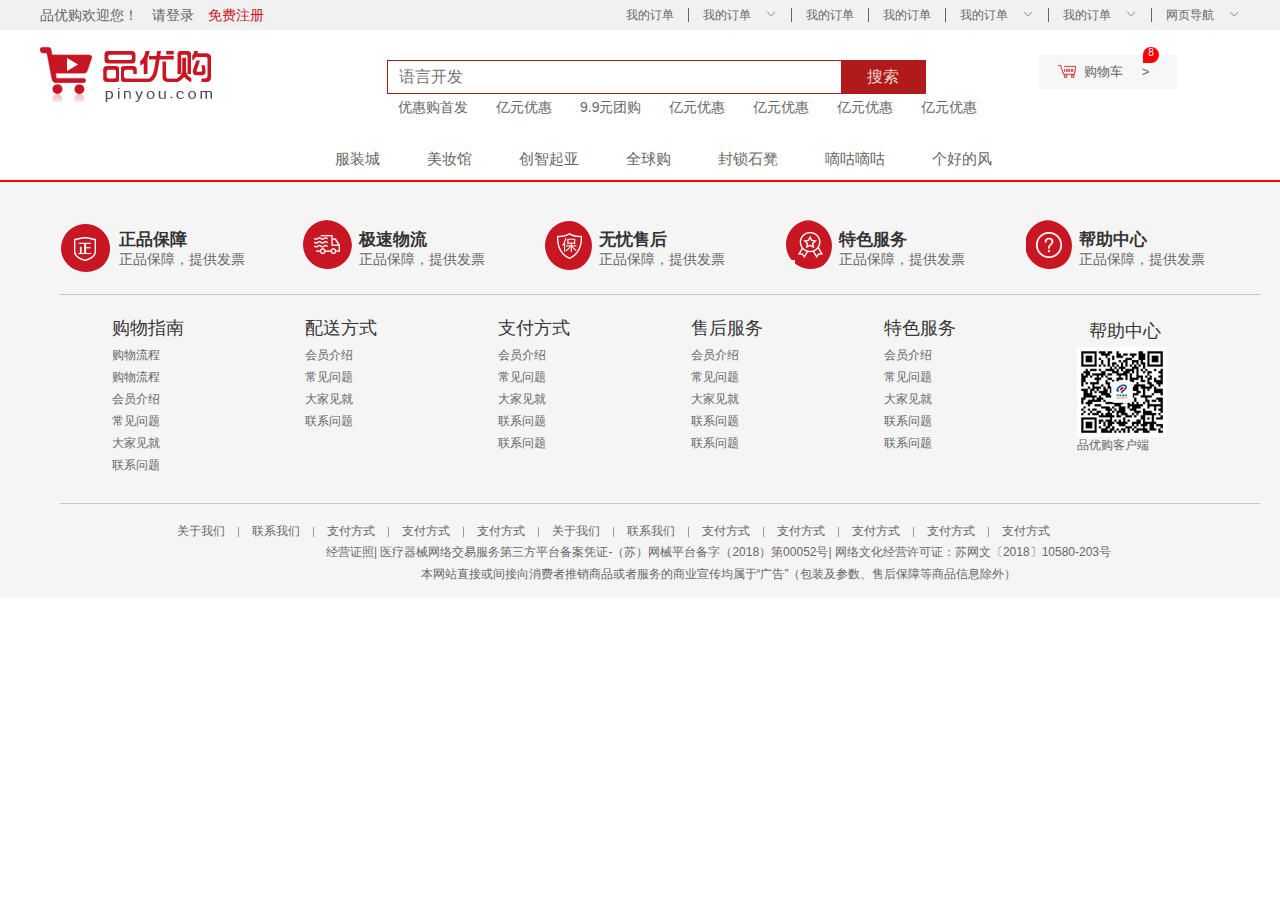
<file: common/index.html>
<!DOCTYPE html>
<html lang="en">
    <head>
        <meta charset="utf-8">
        <link rel="stylesheet" type="text/css" href="../css/normalize.css">
        <link rel="stylesheet" type="text/css" href="../css/base.css">
        <link rel="stylesheet" type="text/css" href="../css/index.css">
    </head>
    <body>
    <div class="tl">
     <div class="biaoT w">
    	<div class="leftL fl">
    		<ul class="fl">
    			<li class="fl">品优购欢迎您！</li>
    			<li class="fl"><span>请登录</span></li>
    			<li class="fl"><a href="#">免费注册</a></li>
    		</ul>
    	</div>
    	<div class="right">
    		<ul class="fr">

    			<li class="fl"><a href="#">我的订单</a></li>
    	        <li class="link fl"></li>
    			<li class="fl"><a href="#">我的订单</a><i class="iconfont">&#xe6a6;</i></li>
    			<li class="link fl"></li>
    			<li class="fl"><a href="#">我的订单</a></li>
    			<li class="link fl"></li>
    			<li class="fl"><a href="#">我的订单</a></li>
    			<li class="link fl"></li>
    			<li class="fl"><a href="#">我的订单</a><i class="iconfont">&#xe6a6;</i></li>
    			<li class="link fl"></li>
    			<li class="fl"><a href="#">我的订单</a><i class="iconfont">&#xe6a6;</i></li>
    			<li class="link fl"></li>
    			<li class="fl"><a href="#">网页导航</a><i class="iconfont">&#xe6a6;</i></li>
    		</ul>
    	</div>
    </div>
	</div>
	<div class="qb">
	<div class="nav w">
		<div class="logo fl">
      <h1>
        <a href="#">品有够</a>
      </h1>
    </div>
	
	<div class="search">
		<input type="text" placeholder="语言开发">
		<input type="button" value="搜索">
	</div> 
	<div class="car">
	    <div class="jL"></div>
		<span>购物车</span>
		<span>&gt;</span>
		<div class="jd">8</div>
	</div>
	<div class="dd">
		<ul>
			<li><a href="#">优惠购首发</a></li>
			<li><a href="#">亿元优惠</a></li>
			<li><a href="#">9.9元团购</a></li>
			<li><a href="#">亿元优惠</a></li>
			<li><a href="#">亿元优惠</a></li>
			<li><a href="#">亿元优惠</a></li>
			<li><a href="#">亿元优惠</a></li>
		</ul>
	</div>
	<div class="xdd">
		<ul>
			<li><a href="#">服装城</a></li>
			<li><a href="#">美妆馆</a></li>
			<li><a href="#">创智起亚</a></li>
			<li><a href="#">全球购</a></li>
			<li><a href="#">封锁石凳</a></li>
			<li><a href="#">嘀咕嘀咕</a></li>
			<li><a href="#">个好的风</a></li>
		</ul>
	</div>
	</div>
	</div>

<!-- 底部内容 -->
     <div class="tlx">
     <div class="footer w">
        <div class="tb">
        	<ul>
        		<li class="fl">
        		<div class="zp1 fl"></div>
        		<div class=" wen fl">
        			<h5>正品保障</h5>
        			<span>正品保障，提供发票</span>
        		</div>
        		</li>
        
        		<li class="fl">
        		<div class="zp2 fl"></div>
        		<div class=" wen fl">
        			<h5>极速物流</h5>
        			<span>正品保障，提供发票</span>
        		</div>
        		</li>      
        		<li class="fl">
        		<div class="zp3 fl"></div>
        		<div class=" wen fl">
        			<h5>无忧售后</h5>
        			<span>正品保障，提供发票</span>
        		</div>
        		</li>
        
        		<li class="fl">
        		<div class="zp4 fl"></div>
        		<div class=" wen fl">
        			<h5>特色服务</h5>
        			<span>正品保障，提供发票</span>
        		</div>
        		</li>     
        		<li class="fl">
        		<div class="zp5 fl "></div>
        		<div class=" wen fl">
        			<h5>帮助中心</h5>
        			<span>正品保障，提供发票</span>
        		</div>
        		</li>
        		
        	</ul>
        </div>
        <div class="zbx clearfix">
         <dl class="fl">
         	<dt>购物指南</dt>
         	<dd><a href="#">购物流程</a></dd>
            <dd><a href="#">购物流程</a></dd>
         	<dd><a href="#">会员介绍</a></dd>
         	<dd><a href="#">常见问题</a></dd>
         	<dd><a href="#">大家见就</a></dd>
         	<dd><a href="#">联系问题</a></dd> 
         </dl>
          <dl class="fl">
         	<dt>配送方式</dt>
         	<dd><a href="#">会员介绍</a></dd>
         	<dd><a href="#">常见问题</a></dd>
         	<dd><a href="#">大家见就</a></dd>
         	<dd><a href="#">联系问题</a></dd> 
         </dl>
          <dl class="fl">
         	<dt>支付方式</dt>
         	<dd><a href="#">会员介绍</a></dd>
         	<dd><a href="#">常见问题</a></dd>
         	<dd><a href="#">大家见就</a></dd>
         	<dd><a href="#">联系问题</a></dd> 
         	<dd><a href="#">联系问题</a></dd> 
         </dl>
          <dl class="fl">
         	<dt>售后服务</dt>
         	<dd><a href="#">会员介绍</a></dd>
         	<dd><a href="#">常见问题</a></dd>
         	<dd><a href="#">大家见就</a></dd>
         	<dd><a href="#">联系问题</a></dd> 
         	<dd><a href="#">联系问题</a></dd> 
         </dl>
           <dl class="fl">
         	<dt>特色服务</dt>
         	<dd><a href="#">会员介绍</a></dd>
         	<dd><a href="#">常见问题</a></dd>
         	<dd><a href="#">大家见就</a></dd>
         	<dd><a href="#">联系问题</a></dd> 
         	<dd><a href="#">联系问题</a></dd> 
         </dl> 

         <dl class="fl">
        	<dt class="help">帮助中心</dt>
         	<dd class="phto"></dd>
         	<dd><a href="#">品优购客户端</a></dd>
         </dl>
        </div>
        <div class="zhh">
        	<div class="dad">
        		<ul class="clearfix">
        			<li class="fl"><a href="#">关于我们</a></li>
        			<li class="line fl"></li>
        			<li class="fl"><a href="#">联系我们</a></li>
        			<li class="line fl"></li>
        			<li class="fl"><a href="#">支付方式</a></li>
        				<li class="line fl"></li>
        			<li class="fl"><a href="#">支付方式</a></li>
        				<li class="line fl"></li>
        			<li class="fl"><a href="#">支付方式</a></li>
        				<li class="line fl"></li>
        			<li class="fl"><a href="#">关于我们</a></li>
        				<li class="line fl"></li>
        			<li class="fl"><a href="#">联系我们</a></li>
        				<li class="line fl"></li>
        			<li class="fl"><a href="#">支付方式</a></li>
        				<li class="line fl"></li>
        			<li class="fl"><a href="#">支付方式</a></li>
        				<li class="line fl"></li>
        			<li class="fl"><a href="#">支付方式</a></li>
        				<li class="line fl"></li>
        			<li class="fl"><a href="#">支付方式</a></li>
        				<li class="line fl"></li>
        			<li class="fl"><a href="#">支付方式</a></li>
        		</ul> 
        	</div>
        	<div class="wzz">
        		<p>经营证照| 医疗器械网络交易服务第三方平台备案凭证-（苏）网械平台备字（2018）第00052号| 网络文化经营许可证：苏网文〔2018〕10580-203号</p>
        		<p>本网站直接或间接向消费者推销商品或者服务的商业宣传均属于“广告”（包装及参数、售后保障等商品信息除外）</p>
        	</div>
        </div>


     	
     </div>
     	
     </div>
    </body>
</html>
</file>
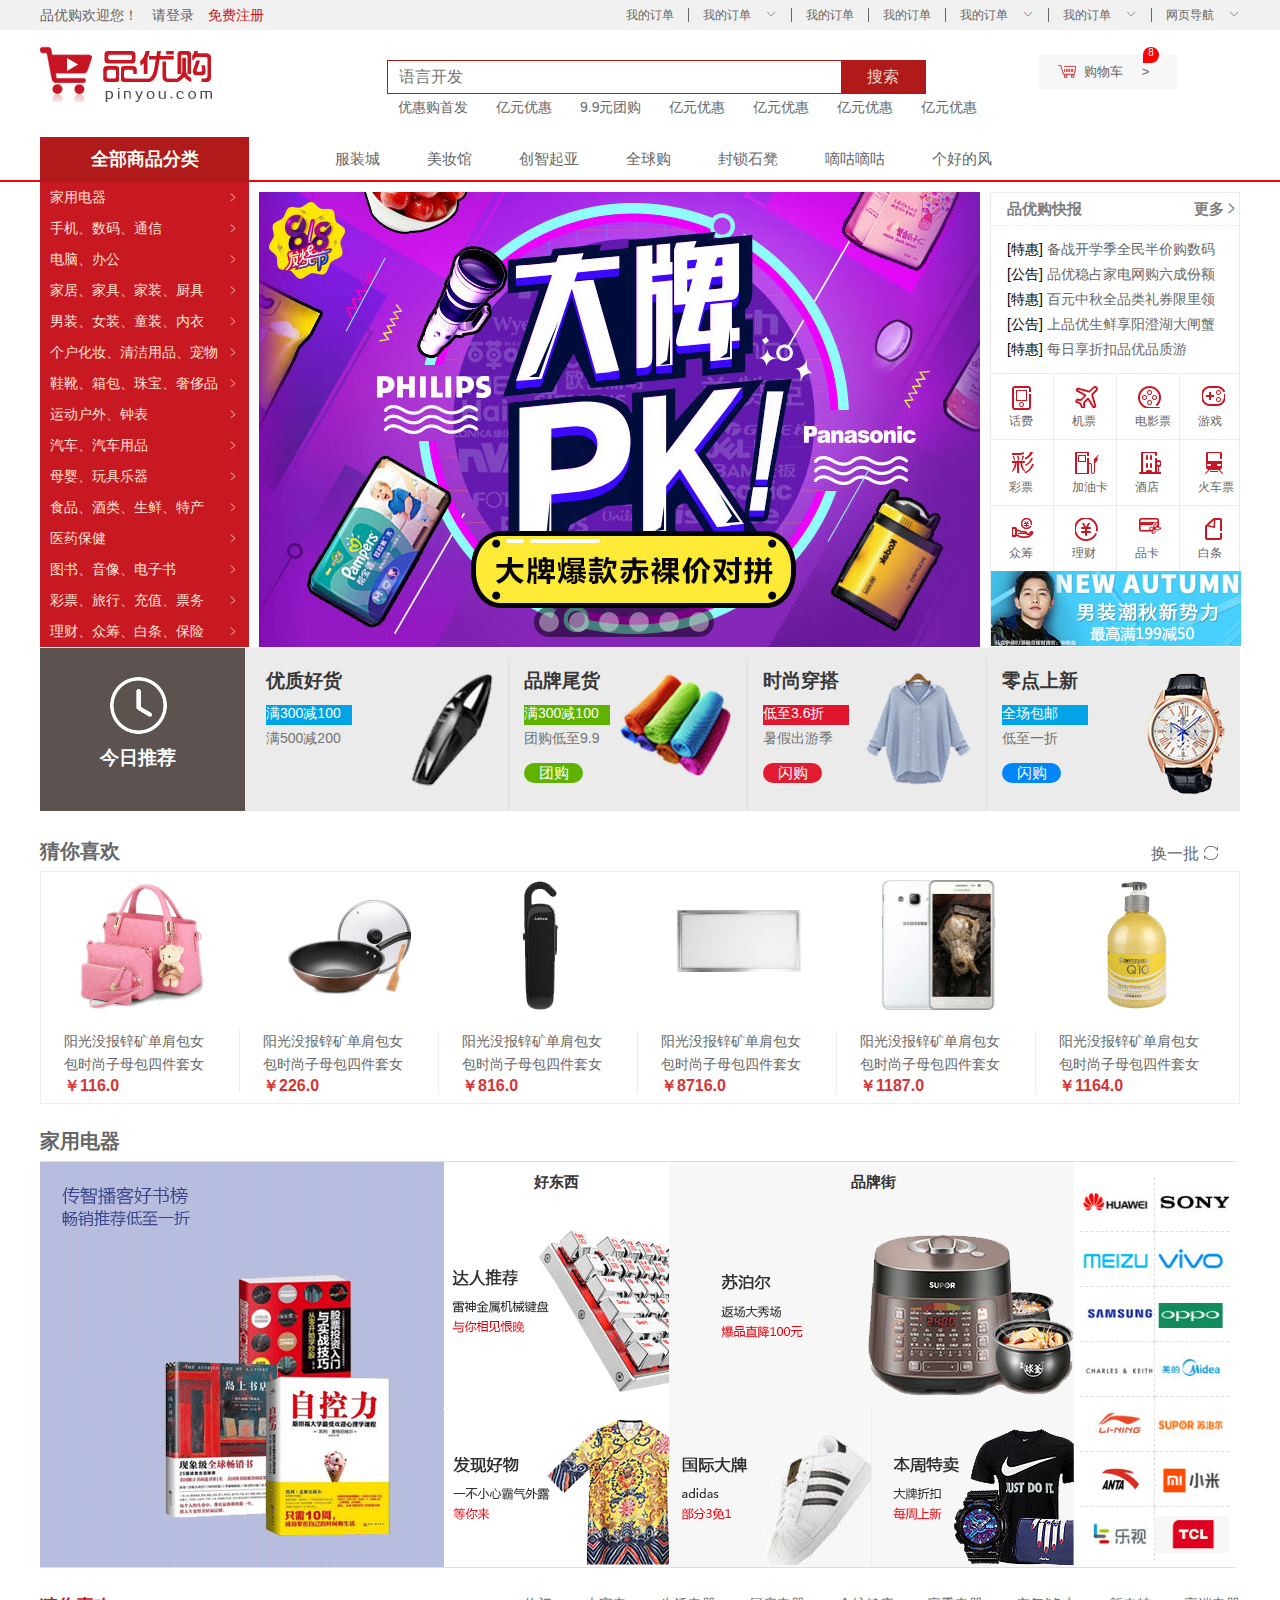
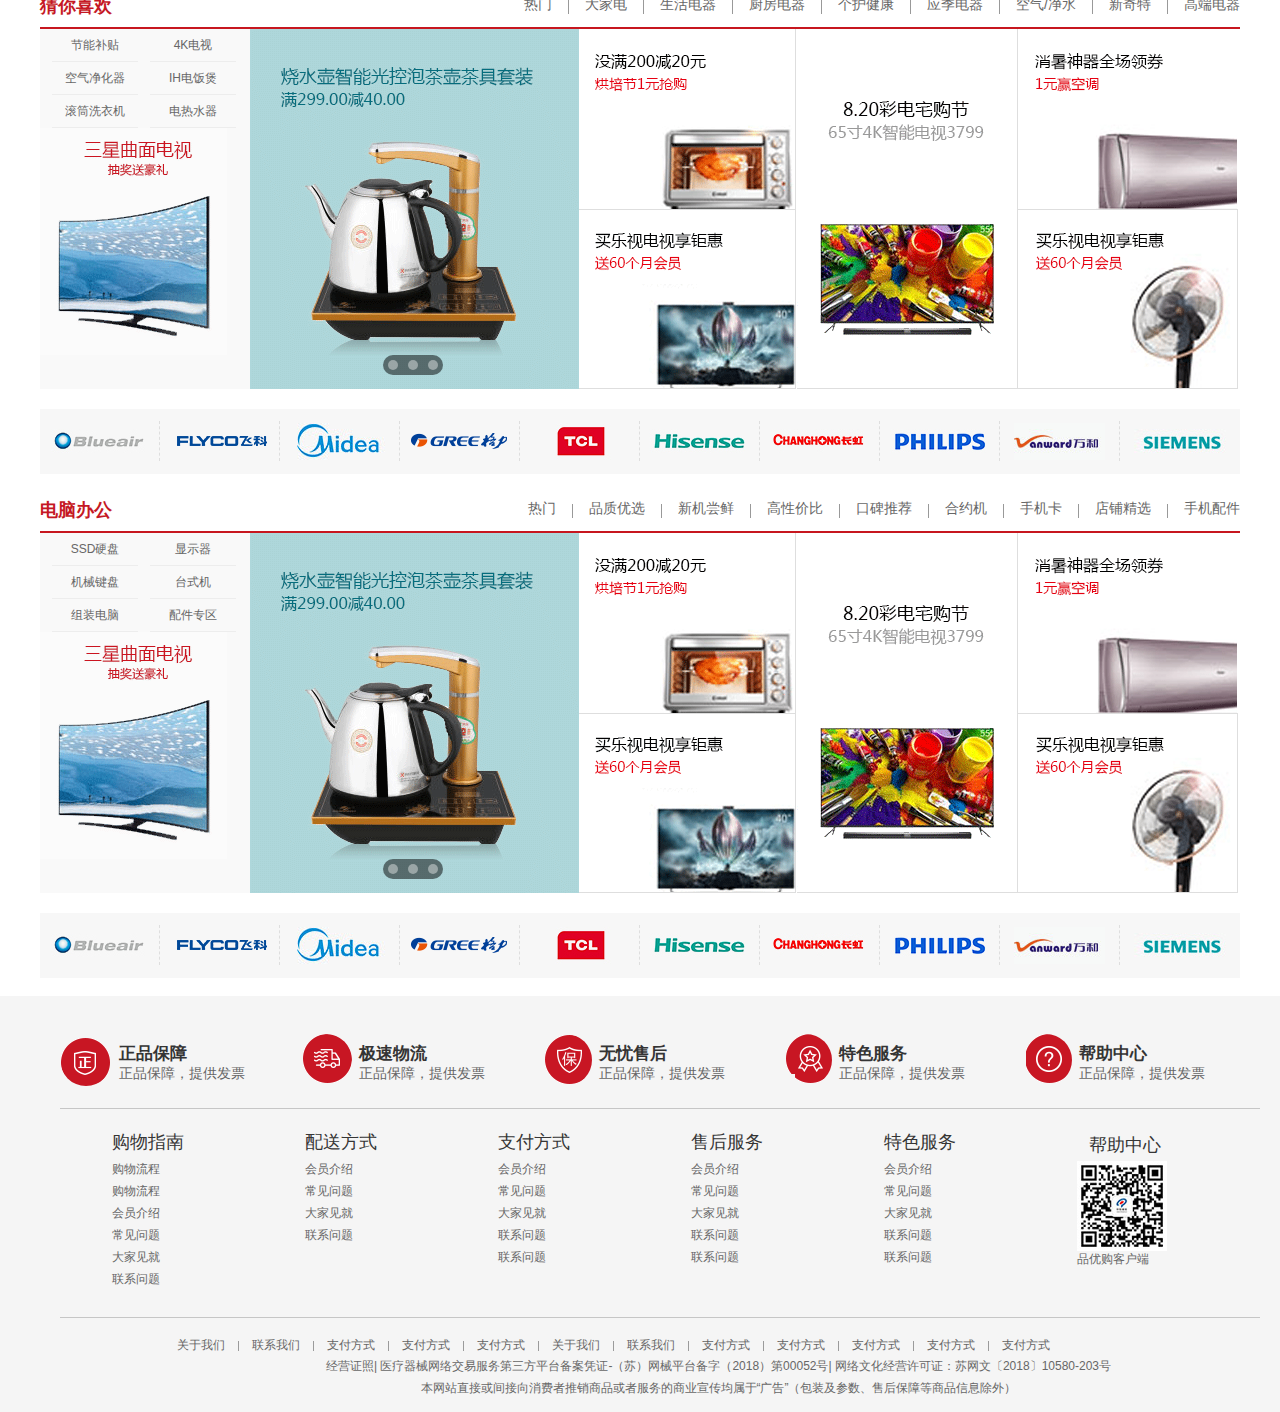
<file: pages/index.html>
<!DOCTYPE html>
<html lang="en">
    <head>
        <meta charset="utf-8">
        <title>品优购-正品低价、品质保障、配送及时、轻松购物！</title>
        <meta name="description" content="品优购-专业的综合网上购物商城，为您提供正品低价的购物选择、优质便捷的服务体验。商品来自全球数十万品牌商家，囊括家电、手机、电脑、服装、居家、母婴、美妆、个护、食品、生鲜等丰富品类，满足各种购物需求。" >
        <meta name="keyword" content="网上购物,网上商城,家电,手机,电脑,服装,居家,母婴,美妆,个护,食品,生鲜,品优购">
        <link rel="shortcut icon" type="text/css" href="./favicon.ico">
        <link rel="stylesheet" type="text/css" href="../css/normalize.css">
        <link rel="stylesheet" type="text/css" href="../css/base.css">
        <link rel="stylesheet" type="text/css" href="../css/index.css">
    </head>
 <body>
     <div class="tl">
     <div class="biaoT w">
    	<div class="leftL fl">
    		<ul class="fl">
    			<li class="fl">品优购欢迎您！</li>
    			<li class="fl"><span>请登录</span></li>
    			<li class="fl"><a href="#">免费注册</a></li>
    		</ul>
    	</div>
    	<div class="right">
    		<ul class="fr">

    			<li class="fl"><a href="#">我的订单</a></li>
    	        <li class="link fl"></li>
    			<li class="fl"><a href="#">我的订单</a><i class="iconfont">&#xe6a6;</i></li>
    			<li class="link fl"></li>
    			<li class="fl"><a href="#">我的订单</a></li>
    			<li class="link fl"></li>
    			<li class="fl"><a href="#">我的订单</a></li>
    			<li class="link fl"></li>
    			<li class="fl"><a href="#">我的订单</a><i class="iconfont">&#xe6a6;</i></li>
    			<li class="link fl"></li>
    			<li class="fl"><a href="#">我的订单</a><i class="iconfont">&#xe6a6;</i></li>
    			<li class="link fl"></li>
    			<li class="fl"><a href="#">网页导航</a><i class="iconfont">&#xe6a6;</i></li>
    		</ul>
    	</div>
       </div>
	   </div>
	 <div class="qb">
	   <div class="nav w">
		<div class="logo fl">
      <h1>
        <a href="#">品有够</a>
      </h1>
       </div>
	   
	 <div class="search">
		<input type="text" placeholder="语言开发">
		<input type="button" value="搜索">
	   </div> 
	   <div class="car">
	    <div class="jL"></div>
		<span>购物车</span>
		<span>&gt;</span>
		<div class="jd">8</div>
	   </div>
	   <div class="dd">
		<ul>
			<li><a href="#">优惠购首发</a></li>
			<li><a href="#">亿元优惠</a></li>
			<li><a href="#">9.9元团购</a></li>
			<li><a href="#">亿元优惠</a></li>
			<li><a href="#">亿元优惠</a></li>
			<li><a href="#">亿元优惠</a></li>
			<li><a href="#">亿元优惠</a></li>
		</ul>
	   </div>
	   <div class="xdd">
		<ul>
			<li><a href="#">服装城</a></li>
			<li><a href="#">美妆馆</a></li>
			<li><a href="#">创智起亚</a></li>
			<li><a href="#">全球购</a></li>
			<li><a href="#">封锁石凳</a></li>
			<li><a href="#">嘀咕嘀咕</a></li>
			<li><a href="#">个好的风</a></li>
		</ul>
	   </div>
	   </div>
	   </div>

 <div class="w conter clearfix">
     <div class="fenL fl">
         <h3>全部商品分类</h3>
         <ul>
             <li><a href="#">家用电器</a><span class="iconfont">&#xe6a7;</span></li>
             <li><a href="#">手机、数码、通信</a><span class="iconfont">&#xe6a7;</span></li>
             <li><a href="#">电脑、办公</a><span class="iconfont">&#xe6a7;</span></li>
             <li><a href="#">家居、家具、家装、厨具</a><span class="iconfont">&#xe6a7;</span></li>
             <li><a href="#">男装、女装、童装、内衣</a><span class="iconfont">&#xe6a7;</span></li>
             <li><a href="#">个户化妆、清洁用品、宠物</a><span class="iconfont">&#xe6a7;</span></li>
             <li><a href="#">鞋靴、箱包、珠宝、奢侈品</a><span class="iconfont">&#xe6a7;</span></li>
             <li><a href="#">运动户外、钟表</a><span class="iconfont">&#xe6a7;</span></li>
             <li><a href="#">汽车、汽车用品</a><span class="iconfont">&#xe6a7;</span></li>
             <li><a href="#">母婴、玩具乐器</a><span class="iconfont">&#xe6a7;</span></li>
             <li><a href="#">食品、酒类、生鲜、特产</a><span class="iconfont">&#xe6a7;</span></li>
             <li><a href="#">医药保健</a><span class="iconfont">&#xe6a7;</span></li>
             <li><a href="#">图书、音像、电子书</a><span class="iconfont">&#xe6a7;</span></li>
             <li><a href="#">彩票、旅行、充值、票务</a><span class="iconfont">&#xe6a7;</span></li>
             <li><a href="#">理财、众筹、白条、保险</a><span class="iconfont">&#xe6a7;</span></li>
         </ul>
     </div>
     <div class="fl lunBo">
         <ul>
           <li class="fl"><a href="#"><img src="../uploads/banner.jpg" height="455" width="721"></a></li>
           <li class="fl"><a href="#"><img src="../uploads/banner1.jpg" height="454" width="730"></a></li>
            <li class="fl"><a href="#"><img src="../uploads/banner2.jpg" height="454" width="730"></a></li>
            <li class="fl"><a href="#"><img src="../uploads/banner3.jpg" height="454" width="730"></a></li>
            <li class="fl"><a href="#"><img src="../uploads/banner4.jpg" height="454" width="730"></a></li> 
           
           </ul> 
           <div class="iconfont arrowl">&#xe697;</div>
            <div class="iconfont arrowr">&#xe6a7;</div>
            <ul class="yuan">
                <li></li>
                <li></li>
                <li></li>
                <li></li>
                <li></li>
                <li></li>
            </ul>
     </div> 
     <div class="new fr">
         <div class="new-top">
             <h3>品优购快报
             <span class="fr">更多<i class="iconfont">&#xe6a7;</i></span></h3>
         </div>
         <ul class="gong">
            <a href="#"> <li><span>[特惠]</span> 备战开学季全民半价购数码</li></a>
            <a href="#"> <li><span>[公告]</span> 品优稳占家电网购六成份额</li></a>
            <a href="#"> <li><span>[特惠]</span> 百元中秋全品类礼券限里领</li></a>
            <a href="#"> <li><span>[公告]</span> 上品优生鲜享阳澄湖大闸蟹</li></a>
             <a href="#"> <li><span>[特惠]</span> 每日享折扣品优品质游</li></a>
         </ul>
         <div class="jlt">
             <ul>
              <a href="#">
                <li class="fl">
                    <div class="jlt-l"></div>
                    <span>话费</span>
                </li>
              </a>
               <a href="#">
                <li class="fl">
                    <div class="jlt-l"></div>
                    <span>机票</span>
                </li>
              </a>
               <a href="#">
                <li class="fl">
                    <div class="jlt-l"></div>
                    <span>电影票</span>
                </li>
              </a>
               <a href="#">
                <li class="fl">
                    <div class="jlt-l"></div>
                    <span>游戏</span>
                </li>
              </a>
               <a href="#">
                <li class="fl">
                    <div class="jlt-l"></div>
                    <span>彩票</span>
                </li>
              </a>
               <a href="#">
                <li class="fl">
                    <div class="jlt-l"></div>
                    <span>加油卡</span>
                </li>
              </a>
               <a href="#">
                <li class="fl">
                    <div class="jlt-l"></div>
                    <span>酒店</span>
                </li>
              </a>
               <a href="#">
                <li class="fl">
                    <div class="jlt-l"></div>
                    <span>火车票</span>
                </li>
              </a>
               <a href="#">
                <li class="fl">
                    <div class="jlt-l"></div>
                    <span>众筹</span>
                </li>
              </a>
               <a href="#">
                <li class="fl">
                    <div class="jlt-l"></div>
                    <span>理财</span>
                </li>
              </a>
               <a href="#">
                <li class="fl">
                    <div class="jlt-l"></div>
                    <span>品卡</span>
                </li>
              </a>
               <a href="#">
                <li class="fl">
                    <div class="jlt-l"></div>
                    <span>白条</span>
                </li>
              </a>

             </ul>
         </div>
        <a class="xt"> <img src="../uploads/ad.jpg" height="76" width="250"></a>
     </div>   
  </div> 

<!--   今日推荐 -->
   <div class="w tuijian clearfix">
      <div class="dz fl">
         <div class="clock">
             <img src="../imgas/clock.png" height="57" width="57">
            <h3>今日推荐</h3>
         </div>
      </div>
      <div class="dz-r fl">
          <ul>
              <li>
                <a href="#">
                   <div class="fl haoh">
                      <h5>优质好货</h5>
                      <span class="jian">满300减100</span>
                      <span>满500减200</span>
                   </div>
                  <div class="fr"><img src="../uploads/jd.png" height="113" width="82"></div>
                </a>
              </li>
              <li>
                <a href="#">
                   <div class="fl haoh">
                      <h5>品牌尾货</h5>
                      <span class="jian-2">满300减100</span>
                      <span>团购低至9.9</span>
                      <p>团购</p>
                   </div>
                  <div class="fr"><img src="../uploads/mj.png" height="104" width="112"></div>
                </a>
              </li>
              <li>
                <a href="#">
                   <div class="fl haoh">
                      <h5>时尚穿搭</h5>
                      <span class="jian-3">低至3.6折</span>
                      <span>暑假出游季</span>
                      <p>闪购</p>
                   </div>
                  <div class="fr"><img src="../uploads/cl.png" height="112" width="106"></div>
                </a>
              </li>
              <li>
                <a href="#">
                   <div class="fl haoh">
                      <h5>零点上新</h5>
                      <span class="jian-4">全场包邮</span>
                      <span>低至一折</span>
                      <p>闪购</p>
                     
                   </div>
                  <div class="fr"><img src="../uploads/wk.png" height="122" width="133"></div>
                </a>
              </li>
          </ul>
      </div>
   </div>
<!--   今日推荐结束 -->

<!--    猜你喜欢 开始-->
  <div class="love w">
      <div class="love-top">
          <h4>猜你喜欢</h4>
          <span>换一批<a href="#"></a></span>
      </div>
      <div class="love-center">
        <ul>
          <li>
             <a href="#">
                <img src="../uploads/like_01.png" height="142" width="142">
                <div class="wens">
                 <span>阳光没报锌矿单肩包女</span>
                 <span>  包时尚子母包四件套女</span>
                     <div class="money">
                        
                         <em>￥116.0</em>
                     </div>
                </div>
             </a>
          </li>
           <li>
             <a href="#">
                <img src="../uploads/like_02.png" height="142" width="142">
                <div class="wens">
                 <span>阳光没报锌矿单肩包女</span>
                 <span>  包时尚子母包四件套女</span>
                     <div class="money">
                        
                         <em>￥226.0</em>
                     </div>
                </div>
             </a>
          </li>
           <li>
             <a href="#">
                <img src="../uploads/like_03.png" height="142" width="142">
                <div class="wens">
                 <span>阳光没报锌矿单肩包女</span>
                 <span>  包时尚子母包四件套女</span>
                     <div class="money">
                        
                         <em>￥816.0</em>
                     </div>
                </div>
             </a>
          </li>
           <li>
             <a href="#">
                <img src="../uploads/like_04.png" height="142" width="142">
                <div class="wens">
                 <span>阳光没报锌矿单肩包女</span>
                 <span>  包时尚子母包四件套女</span>
                     <div class="money">
                        
                         <em>￥8716.0</em>
                     </div>
                </div>
             </a>
          </li>
           <li>
             <a href="#">
                <img src="../uploads/like_05.png" height="142" width="142">
                <div class="wens">
                 <span>阳光没报锌矿单肩包女</span>
                 <span>  包时尚子母包四件套女</span>
                     <div class="money">
                        
                         <em>￥1187.0</em>
                     </div>
                </div>
             </a>
          </li>
           <li>
             <a href="#">
                <img src="../uploads/like_06.png" height="142" width="142">
                <div class="wens">
                 <span>阳光没报锌矿单肩包女</span>
                 <span>  包时尚子母包四件套女</span>
                     <div class="money">
                        
                         <em>￥1164.0</em>
                     </div>
                </div>
             </a>
          </li>
          
        </ul>
      </div>
     
   </div>

<!--    猜你喜欢结束 -->



<!-- 有趣区 -->
   <div class="fun w">
         <div class="love-top">
          <h4>家用电器</h4>
         </div>
         <div class="fun-cenetr">
           <ul class="clearfix">
             <li>
                 <a href="#">
                   <img src="../uploads/interest01.png" height="405" width="404">
                 </a>
             </li>
             <li>
               
                    <h5>好东西</h5>
                     <a href="#">
                     <img src="../uploads/interest02.png" height="206" width="226">
                   </a>
                   <a href="#">
                     <img src="../uploads/interest03.png" height="158" width="225">
                   </a>
                   </li>
           
                 <li>
               
                  <h5>品牌街</h5>
                  <a href="#">
                  <img src="../uploads/interest04.png" height="206" width="404">
                   </a>
                   <div class="xtp">
                     <a href="#">
                       <img class="fl" src="../uploads/interest05.png" height="158" width="202">
                     </a>
                     <a href="#">
                       <img class="fl" src="../uploads/interest06.png" height="158" width="203">
                     </a>
                   </div> 
              </li>
            
             <li class="logot">
               <ul>
                 <li><a href="#"><img src="../uploads/brand01.png" height="36" width="80"></a></li>
                 <li><a href="#"><img src="../uploads/brand02.png" height="36" width="74"></a></li>
                 <li><a href="#"><img src="../uploads/brand03.png" height="36" width="81"></a></li>
                 <li><a href="#"><img src="../uploads/brand04.png" height="36" width="80"></a></li>
                 <li><a href="#"><img src="../uploads/brand05.png" height="36" width="74"></a></li>
                 <li><a href="#"><img src="../uploads/brand06.png" height="36" width="81"></a></li>
                 <li><a href="#"><img src="../uploads/brand07.png" height="36" width="74"></a></li>
                 <li><a href="#"><img src="../uploads/brand08.png" height="36" width="81"></a></li>
                 <li><a href="#"><img src="../uploads/brand09.png" height="36" width="74"></a></li>
                 <li><a href="#"><img src="../uploads/brand10.png" height="36" width="81"></a></li>
                 <li><a href="#"><img src="../uploads/brand11.png" height="35" width="74"></a></li>
                 <li><a href="#"><img src="../uploads/brand12.png" height="36" width="78"></a></li>
                 <li><a href="#"><img src="../uploads/brand13.png" height="36" width="74"></a></li>
                 <li><a href="#"><img src="../uploads/brand_11.png" height="37" width="85"></a></li>
               </ul>
             </li>
           </ul><a href="#"></a>
         </div>
      
   </div>
<!-- 有趣区结束 -->
<!-- 家用电器 -->
  <div class="homeD w clearfix">
     <div class="home-top">
          <h4>猜你喜欢</h4>
         <ul>
           <li><a href="#">热门</a></li>
           <li class="line"></li>
           <li><a href="#">大家电</a></li>
          <li class="line"></li>
           <li><a href="#">生活电器</a></li>
              <li class="line"></li>
           <li><a href="#">厨房电器</a></li>
              <li class="line"></li>
           <li><a href="#">个护健康</a></li>
              <li class="line"></li>
           <li><a href="#">应季电器</a></li>
              <li class="line"></li>
           <li><a href="#">空气/净水</a></li>
              <li class="line"></li>
           <li><a href="#">新奇特</a></li>
              <li class="line"></li>
           <li><a href="#">高端电器</a></li>
         </ul>
     </div>
     <div class="home-center clearfix">
       <ul>
         <li>
           <ul>
             <li><a href="#">节能补贴</a></li>
             <li><a href="#">4K电视</a></li>
             <li><a href="#">空气净化器</a></li>
             <li><a href="#">IH电饭煲</a></li>
             <li><a href="#">滚筒洗衣机</a></li>
             <li><a href="#">电热水器</a></li>
           </ul>
           <a href="#"><img src="../uploads/floor-1-1.png" height="227" width="187"></a>
         </li>
         <li>
           <a href="#">
            <img src="../uploads/floor-1-b02.png" height="360" width="329">
            <img src="../uploads/floor-1-b03.png" height="360" width="329">
            <img src="../uploads/floor-1-b01.png" height="360" width="329">
            </a>
             <ul class="sh">
                <li></li>
                <li></li>
                <li></li>
               
            </ul>
         </li>
         <li>
            <ul>
              <li>
                 <a href="#"> <img src="../uploads/floor-1-2.png" height="180" width="219"></a>
                 <a href="#"><img src="../uploads/floor-1-3.png" height="178" width="219"></a>
              </li>
              <li>
                <a href="#">
                  <img src="../uploads/floor-1-4.png" height="359" width="220">
                </a>
              </li>
             <li>
                 <a href="#"> <img class="dsd" src="../uploads/floor-1-5.png" height="180" width="220"></a>
                 <a href="#"><img src="../uploads/floor-1-6.png" height="178" width="219 "></a> 
              </li> 
            </ul>
         </li>
       </ul>
     </div>
  <div class="u2">
         <ul>
           <li><img src="../uploads/brand_03.png" height="37" width="97"></li>
           <li><img src="../uploads/brand_05.png" height="37" width="103" alt=""></li>
           <li><img src="../uploads/brand_07.png" height="37" width="99" alt=""></li>
           <li><img src="../uploads/brand_09.png" height="37" width="106" alt=""></li>
           <li><img src="../uploads/brand_11.png" height="37" width="85" alt=""></li>
           <li><img src="../uploads/brand_13.png" height="37" width="105" alt=""></li>
           <li><img src="../uploads/brand_15.png" height="37" width="97" alt=""></li>
           <li><img src="../uploads/brand_17.png" height="37" width="108" alt=""></li>
           <li><img src="../uploads/brand_19.png" height="37" width="91" alt=""></li>
           <li><img src="../uploads/brand_21.png" height="37" width="92" alt=""></li>
         </ul>
        </div> 

 </div>
<!--   家用电器结束 -->

<!-- 电脑办公 -->
  <div class="homeD w clearfix">
     <div class="home-top">
          <h4>电脑办公</h4>
         <ul>
           <li><a href="#">热门</a></li>
           <li class="line"></li>
           <li><a href="#">品质优选</a></li>
          <li class="line"></li>
           <li><a href="#">新机尝鲜</a></li>
              <li class="line"></li>
           <li><a href="#">高性价比</a></li>
              <li class="line"></li>
           <li><a href="#">口碑推荐</a></li>
              <li class="line"></li>
           <li><a href="#">合约机</a></li>
              <li class="line"></li>
           <li><a href="#">手机卡</a></li>
              <li class="line"></li>
           <li><a href="#">店铺精选</a></li>
              <li class="line"></li>
           <li><a href="#">手机配件</a></li>
         </ul>
     </div>
     <div class="home-center clearfix">
       <ul>
         <li>
           <ul>
             <li><a href="#">SSD硬盘</a></li>
             <li><a href="#">显示器</a></li>
             <li><a href="#">机械键盘</a></li>
             <li><a href="#">台式机</a></li>
             <li><a href="#">组装电脑</a></li>
             <li><a href="#">配件专区</a></li>
           </ul>
           <a href="#"><img src="../uploads/floor-1-1.png" height="227" width="187"></a>
         </li>
         <li>
           <a href="#">
            <img src="../uploads/floor-1-b02.png" height="360" width="329">
            <img src="../uploads/floor-1-b03.png" height="360" width="329">
            <img src="../uploads/floor-1-b01.png" height="360" width="329">
            </a>
             <ul class="sh">
                <li></li>
                <li></li>
                <li></li>
               
            </ul>
         </li>
         <li>
            <ul>
              <li>
                 <a href="#"> <img src="../uploads/floor-1-2.png" height="180" width="219"></a>
                 <a href="#"><img src="../uploads/floor-1-3.png" height="178" width="219"></a>
              </li>
              <li>
                <a href="#">
                  <img src="../uploads/floor-1-4.png" height="359" width="220">
                </a>
              </li>
             <li>
                 <a href="#"> <img class="dsd" src="../uploads/floor-1-5.png" height="180" width="220"></a>
                 <a href="#"><img src="../uploads/floor-1-6.png" height="178" width="219 "></a> 
              </li> 
            </ul>
         </li>
       </ul>
     </div>
  <div class="u2">
         <ul>
           <li><img src="../uploads/brand_03.png" height="37" width="97"></li>
           <li><img src="../uploads/brand_05.png" height="37" width="103" alt=""></li>
           <li><img src="../uploads/brand_07.png" height="37" width="99" alt=""></li>
           <li><img src="../uploads/brand_09.png" height="37" width="106" alt=""></li>
           <li><img src="../uploads/brand_11.png" height="37" width="85" alt=""></li>
           <li><img src="../uploads/brand_13.png" height="37" width="105" alt=""></li>
           <li><img src="../uploads/brand_15.png" height="37" width="97" alt=""></li>
           <li><img src="../uploads/brand_17.png" height="37" width="108" alt=""></li>
           <li><img src="../uploads/brand_19.png" height="37" width="91" alt=""></li>
           <li><img src="../uploads/brand_21.png" height="37" width="92" alt=""></li>
         </ul>
        </div> 

 </div>
<!-- 电脑办公结束 -->
<!-- 底部内容 -->
     <div class="tlx">
     <div class="footer w">
        <div class="tb">
        	<ul>
        		<li class="fl">
        		<div class="zp1 fl"></div>
        		<div class=" wen fl">
        			<h5>正品保障</h5>
        			<span>正品保障，提供发票</span>
        		</div>
        		</li>
        
        		<li class="fl">
        		<div class="zp2 fl"></div>
        		<div class=" wen fl">
        			<h5>极速物流</h5>
        			<span>正品保障，提供发票</span>
        		</div>
        		</li>      
        		<li class="fl">
        		<div class="zp3 fl"></div>
        		<div class=" wen fl">
        			<h5>无忧售后</h5>
        			<span>正品保障，提供发票</span>
        		</div>
        		</li>
        
        		<li class="fl">
        		<div class="zp4 fl"></div>
        		<div class=" wen fl">
        			<h5>特色服务</h5>
        			<span>正品保障，提供发票</span>
        		</div>
        		</li>     
        		<li class="fl">
        		<div class="zp5 fl "></div>
        		<div class=" wen fl">
        			<h5>帮助中心</h5>
        			<span>正品保障，提供发票</span>
        		</div>
        		</li>
        		
        	</ul>
        </div>
        <div class="zbx clearfix">
         <dl class="fl">
         	<dt>购物指南</dt>
         	<dd><a href="#">购物流程</a></dd>
            <dd><a href="#">购物流程</a></dd>
         	<dd><a href="#">会员介绍</a></dd>
         	<dd><a href="#">常见问题</a></dd>
         	<dd><a href="#">大家见就</a></dd>
         	<dd><a href="#">联系问题</a></dd> 
         </dl>
          <dl class="fl">
         	<dt>配送方式</dt>
         	<dd><a href="#">会员介绍</a></dd>
         	<dd><a href="#">常见问题</a></dd>
         	<dd><a href="#">大家见就</a></dd>
         	<dd><a href="#">联系问题</a></dd> 
         </dl>
          <dl class="fl">
         	<dt>支付方式</dt>
         	<dd><a href="#">会员介绍</a></dd>
         	<dd><a href="#">常见问题</a></dd>
         	<dd><a href="#">大家见就</a></dd>
         	<dd><a href="#">联系问题</a></dd> 
         	<dd><a href="#">联系问题</a></dd> 
         </dl>
          <dl class="fl">
         	<dt>售后服务</dt>
         	<dd><a href="#">会员介绍</a></dd>
         	<dd><a href="#">常见问题</a></dd>
         	<dd><a href="#">大家见就</a></dd>
         	<dd><a href="#">联系问题</a></dd> 
         	<dd><a href="#">联系问题</a></dd> 
         </dl>
           <dl class="fl">
         	<dt>特色服务</dt>
         	<dd><a href="#">会员介绍</a></dd>
         	<dd><a href="#">常见问题</a></dd>
         	<dd><a href="#">大家见就</a></dd>
         	<dd><a href="#">联系问题</a></dd> 
         	<dd><a href="#">联系问题</a></dd> 
         </dl> 

         <dl class="fl">
        	<dt class="help">帮助中心</dt>
         	<dd class="phto"></dd>
         	<dd><a href="#">品优购客户端</a></dd>
         </dl>
        </div>
        <div class="zhh">
        	<div class="dad">
        		<ul class="clearfix">
        			<li class="fl"><a href="#">关于我们</a></li>
        			<li class="line fl"></li>
        			<li class="fl"><a href="#">联系我们</a></li>
        			<li class="line fl"></li>
        			<li class="fl"><a href="#">支付方式</a></li>
        				<li class="line fl"></li>
        			<li class="fl"><a href="#">支付方式</a></li>
        				<li class="line fl"></li>
        			<li class="fl"><a href="#">支付方式</a></li>
        				<li class="line fl"></li>
        			<li class="fl"><a href="#">关于我们</a></li>
        				<li class="line fl"></li>
        			<li class="fl"><a href="#">联系我们</a></li>
        				<li class="line fl"></li>
        			<li class="fl"><a href="#">支付方式</a></li>
        				<li class="line fl"></li>
        			<li class="fl"><a href="#">支付方式</a></li>
        				<li class="line fl"></li>
        			<li class="fl"><a href="#">支付方式</a></li>
        				<li class="line fl"></li>
        			<li class="fl"><a href="#">支付方式</a></li>
        				<li class="line fl"></li>
        			<li class="fl"><a href="#">支付方式</a></li>
        		</ul> 
        	</div>
        	<div class="wzz">
        		<p>经营证照| 医疗器械网络交易服务第三方平台备案凭证-（苏）网械平台备字（2018）第00052号| 网络文化经营许可证：苏网文〔2018〕10580-203号</p>
        		<p>本网站直接或间接向消费者推销商品或者服务的商业宣传均属于“广告”（包装及参数、售后保障等商品信息除外）</p>
        	</div>
        </div>


     	
     </div>
     	
     </div>
 </body>
</html>
</file>
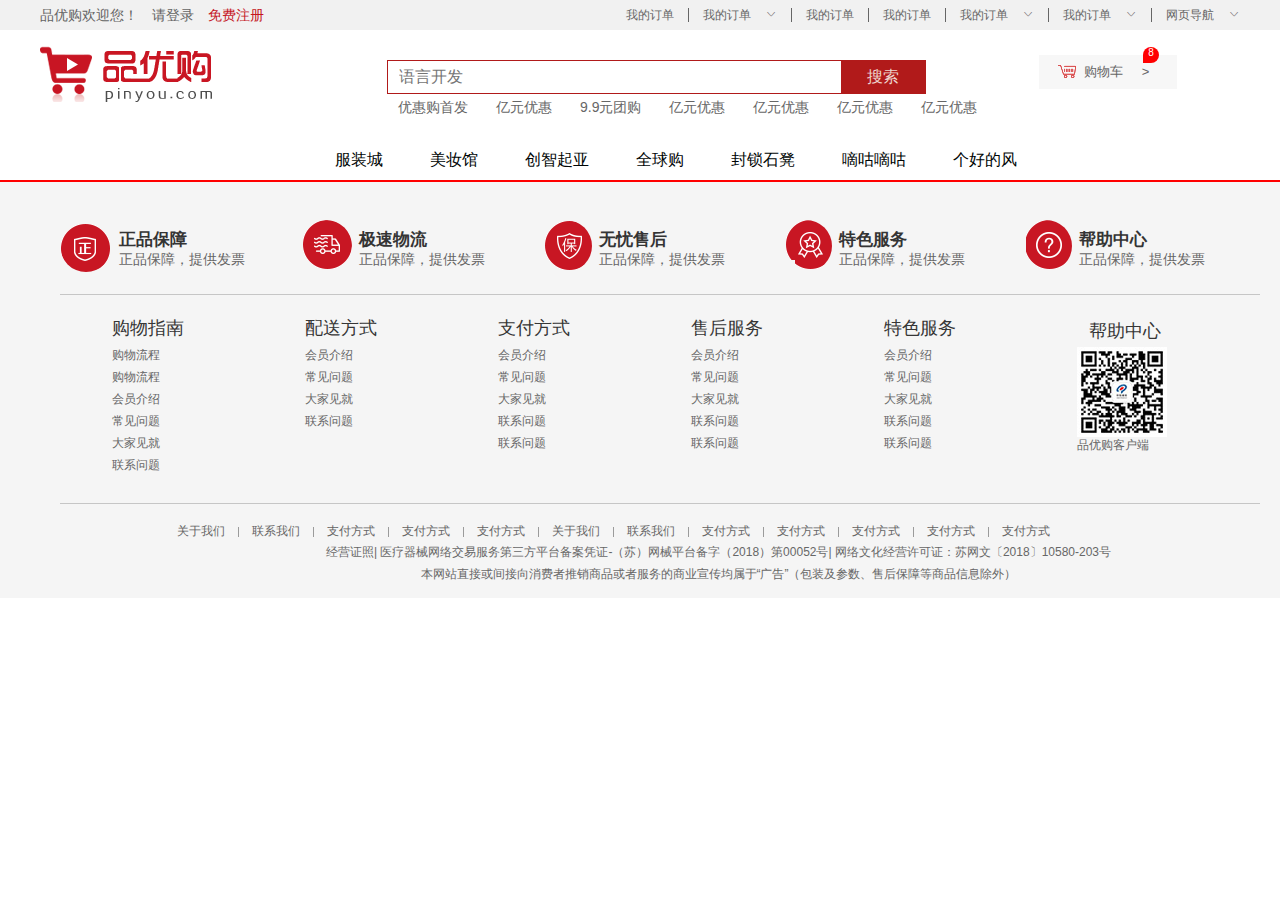
<file: common/common.html>
<!DOCTYPE html>
<html lang="en">
    <head>
        <meta charset="utf-8">
        <link rel="stylesheet" type="text/css" href="../css/normalize.css">
        <link rel="stylesheet" type="text/css" href="../css/base.css">
        <link rel="stylesheet" type="text/css" href="../css/common.css">
    </head>
    <body>
    <div class="tl">
     <div class="biaoT w">
    	<div class="leftL fl">
    		<ul class="fl">
    			<li class="fl">品优购欢迎您！</li>
    			<li class="fl"><span>请登录</span></li>
    			<li class="fl"><a href="#">免费注册</a></li>
    		</ul>
    	</div>
    	<div class="right">
    		<ul class="fr">

    			<li class="fl"><a href="#">我的订单</a></li>
    	        <li class="link fl"></li>
    			<li class="fl"><a href="#">我的订单</a><i class="iconfont">&#xe6a6;</i></li>
    			<li class="link fl"></li>
    			<li class="fl"><a href="#">我的订单</a></li>
    			<li class="link fl"></li>
    			<li class="fl"><a href="#">我的订单</a></li>
    			<li class="link fl"></li>
    			<li class="fl"><a href="#">我的订单</a><i class="iconfont">&#xe6a6;</i></li>
    			<li class="link fl"></li>
    			<li class="fl"><a href="#">我的订单</a><i class="iconfont">&#xe6a6;</i></li>
    			<li class="link fl"></li>
    			<li class="fl"><a href="#">网页导航</a><i class="iconfont">&#xe6a6;</i></li>
    		</ul>
    	</div>
    </div>
	</div>
	<div class="qb">
	<div class="nav w">
		<div class="logo fl">
      <h1>
        <a href="#">品有够</a>
      </h1>
    </div>
	
	<div class="search">
		<input type="text" placeholder="语言开发">
		<input type="button" value="搜索">
	</div> 
	<div class="car">
	    <div class="jL"></div>
		<span>购物车</span>
		<span>&gt;</span>
		<div class="jd">8</div>
	</div>
	<div class="dd">
		<ul>
			<li><a href="#">优惠购首发</a></li>
			<li><a href="#">亿元优惠</a></li>
			<li><a href="#">9.9元团购</a></li>
			<li><a href="#">亿元优惠</a></li>
			<li><a href="#">亿元优惠</a></li>
			<li><a href="#">亿元优惠</a></li>
			<li><a href="#">亿元优惠</a></li>
		</ul>
	</div>
	<div class="xdd">
		<ul>
			<li><a href="#">服装城</a></li>
			<li><a href="#">美妆馆</a></li>
			<li><a href="#">创智起亚</a></li>
			<li><a href="#">全球购</a></li>
			<li><a href="#">封锁石凳</a></li>
			<li><a href="#">嘀咕嘀咕</a></li>
			<li><a href="#">个好的风</a></li>
		</ul>
	</div>
	</div>
	</div>

<!-- 底部内容 -->
     <div class="tlx">
     <div class="footer w">
        <div class="tb">
        	<ul>
        		<li class="fl">
        		<div class="zp1 fl"></div>
        		<div class=" wen fl">
        			<h5>正品保障</h5>
        			<span>正品保障，提供发票</span>
        		</div>
        		</li>
        
        		<li class="fl">
        		<div class="zp2 fl"></div>
        		<div class=" wen fl">
        			<h5>极速物流</h5>
        			<span>正品保障，提供发票</span>
        		</div>
        		</li>      
        		<li class="fl">
        		<div class="zp3 fl"></div>
        		<div class=" wen fl">
        			<h5>无忧售后</h5>
        			<span>正品保障，提供发票</span>
        		</div>
        		</li>
        
        		<li class="fl">
        		<div class="zp4 fl"></div>
        		<div class=" wen fl">
        			<h5>特色服务</h5>
        			<span>正品保障，提供发票</span>
        		</div>
        		</li>     
        		<li class="fl">
        		<div class="zp5 fl "></div>
        		<div class=" wen fl">
        			<h5>帮助中心</h5>
        			<span>正品保障，提供发票</span>
        		</div>
        		</li>
        		
        	</ul>
        </div>
        <div class="zbx clearfix">
         <dl class="fl">
         	<dt>购物指南</dt>
         	<dd><a href="#">购物流程</a></dd>
            <dd><a href="#">购物流程</a></dd>
         	<dd><a href="#">会员介绍</a></dd>
         	<dd><a href="#">常见问题</a></dd>
         	<dd><a href="#">大家见就</a></dd>
         	<dd><a href="#">联系问题</a></dd> 
         </dl>
          <dl class="fl">
         	<dt>配送方式</dt>
         	<dd><a href="#">会员介绍</a></dd>
         	<dd><a href="#">常见问题</a></dd>
         	<dd><a href="#">大家见就</a></dd>
         	<dd><a href="#">联系问题</a></dd> 
         </dl>
          <dl class="fl">
         	<dt>支付方式</dt>
         	<dd><a href="#">会员介绍</a></dd>
         	<dd><a href="#">常见问题</a></dd>
         	<dd><a href="#">大家见就</a></dd>
         	<dd><a href="#">联系问题</a></dd> 
         	<dd><a href="#">联系问题</a></dd> 
         </dl>
          <dl class="fl">
         	<dt>售后服务</dt>
         	<dd><a href="#">会员介绍</a></dd>
         	<dd><a href="#">常见问题</a></dd>
         	<dd><a href="#">大家见就</a></dd>
         	<dd><a href="#">联系问题</a></dd> 
         	<dd><a href="#">联系问题</a></dd> 
         </dl>
           <dl class="fl">
         	<dt>特色服务</dt>
         	<dd><a href="#">会员介绍</a></dd>
         	<dd><a href="#">常见问题</a></dd>
         	<dd><a href="#">大家见就</a></dd>
         	<dd><a href="#">联系问题</a></dd> 
         	<dd><a href="#">联系问题</a></dd> 
         </dl> 

         <dl class="fl">
        	<dt class="help">帮助中心</dt>
         	<dd class="phto"></dd>
         	<dd><a href="#">品优购客户端</a></dd>
         </dl>
        </div>
        <div class="zhh">
        	<div class="dad">
        		<ul class="clearfix">
        			<li class="fl"><a href="#">关于我们</a></li>
        			<li class="line fl"></li>
        			<li class="fl"><a href="#">联系我们</a></li>
        			<li class="line fl"></li>
        			<li class="fl"><a href="#">支付方式</a></li>
        				<li class="line fl"></li>
        			<li class="fl"><a href="#">支付方式</a></li>
        				<li class="line fl"></li>
        			<li class="fl"><a href="#">支付方式</a></li>
        				<li class="line fl"></li>
        			<li class="fl"><a href="#">关于我们</a></li>
        				<li class="line fl"></li>
        			<li class="fl"><a href="#">联系我们</a></li>
        				<li class="line fl"></li>
        			<li class="fl"><a href="#">支付方式</a></li>
        				<li class="line fl"></li>
        			<li class="fl"><a href="#">支付方式</a></li>
        				<li class="line fl"></li>
        			<li class="fl"><a href="#">支付方式</a></li>
        				<li class="line fl"></li>
        			<li class="fl"><a href="#">支付方式</a></li>
        				<li class="line fl"></li>
        			<li class="fl"><a href="#">支付方式</a></li>
        		</ul> 
        	</div>
        	<div class="wzz">
        		<p>经营证照| 医疗器械网络交易服务第三方平台备案凭证-（苏）网械平台备字（2018）第00052号| 网络文化经营许可证：苏网文〔2018〕10580-203号</p>
        		<p>本网站直接或间接向消费者推销商品或者服务的商业宣传均属于“广告”（包装及参数、售后保障等商品信息除外）</p>
        	</div>
        </div>


     	
     </div>
     	
     </div>
    </body>
</html>
</file>
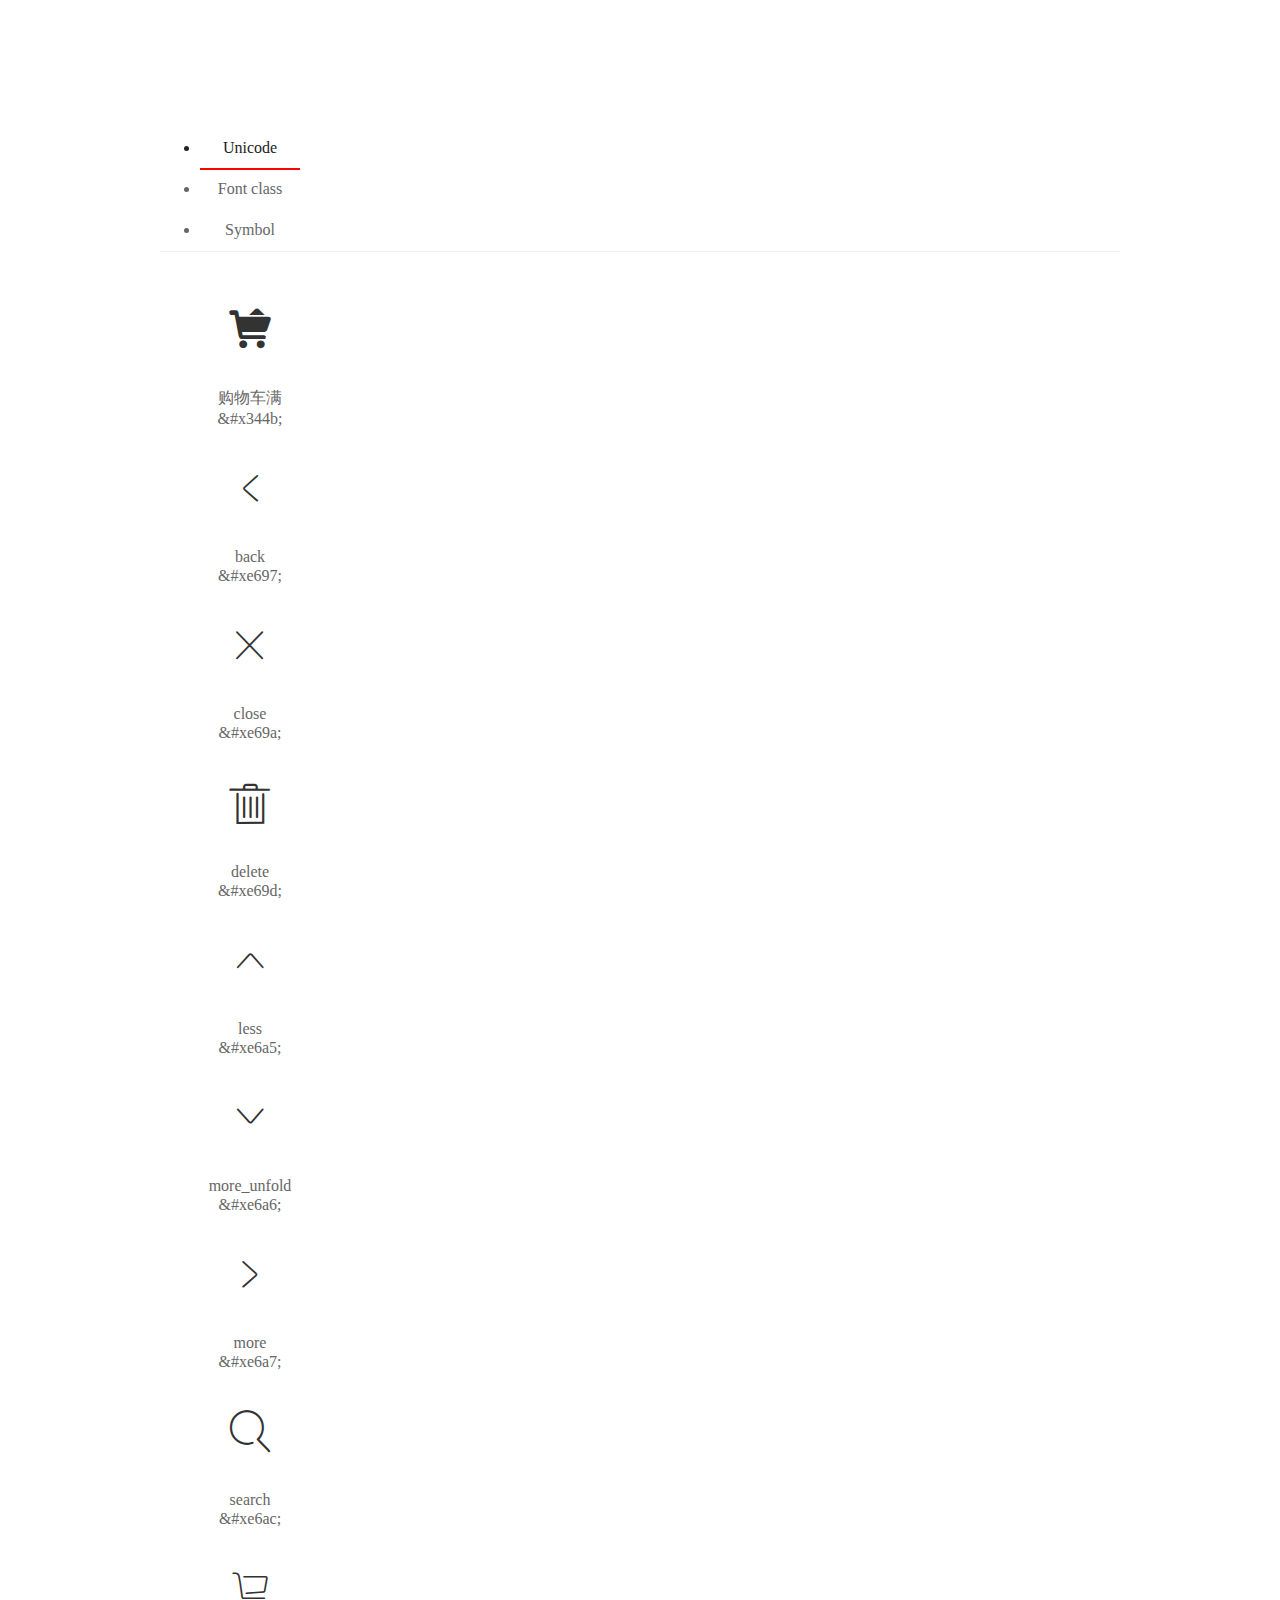
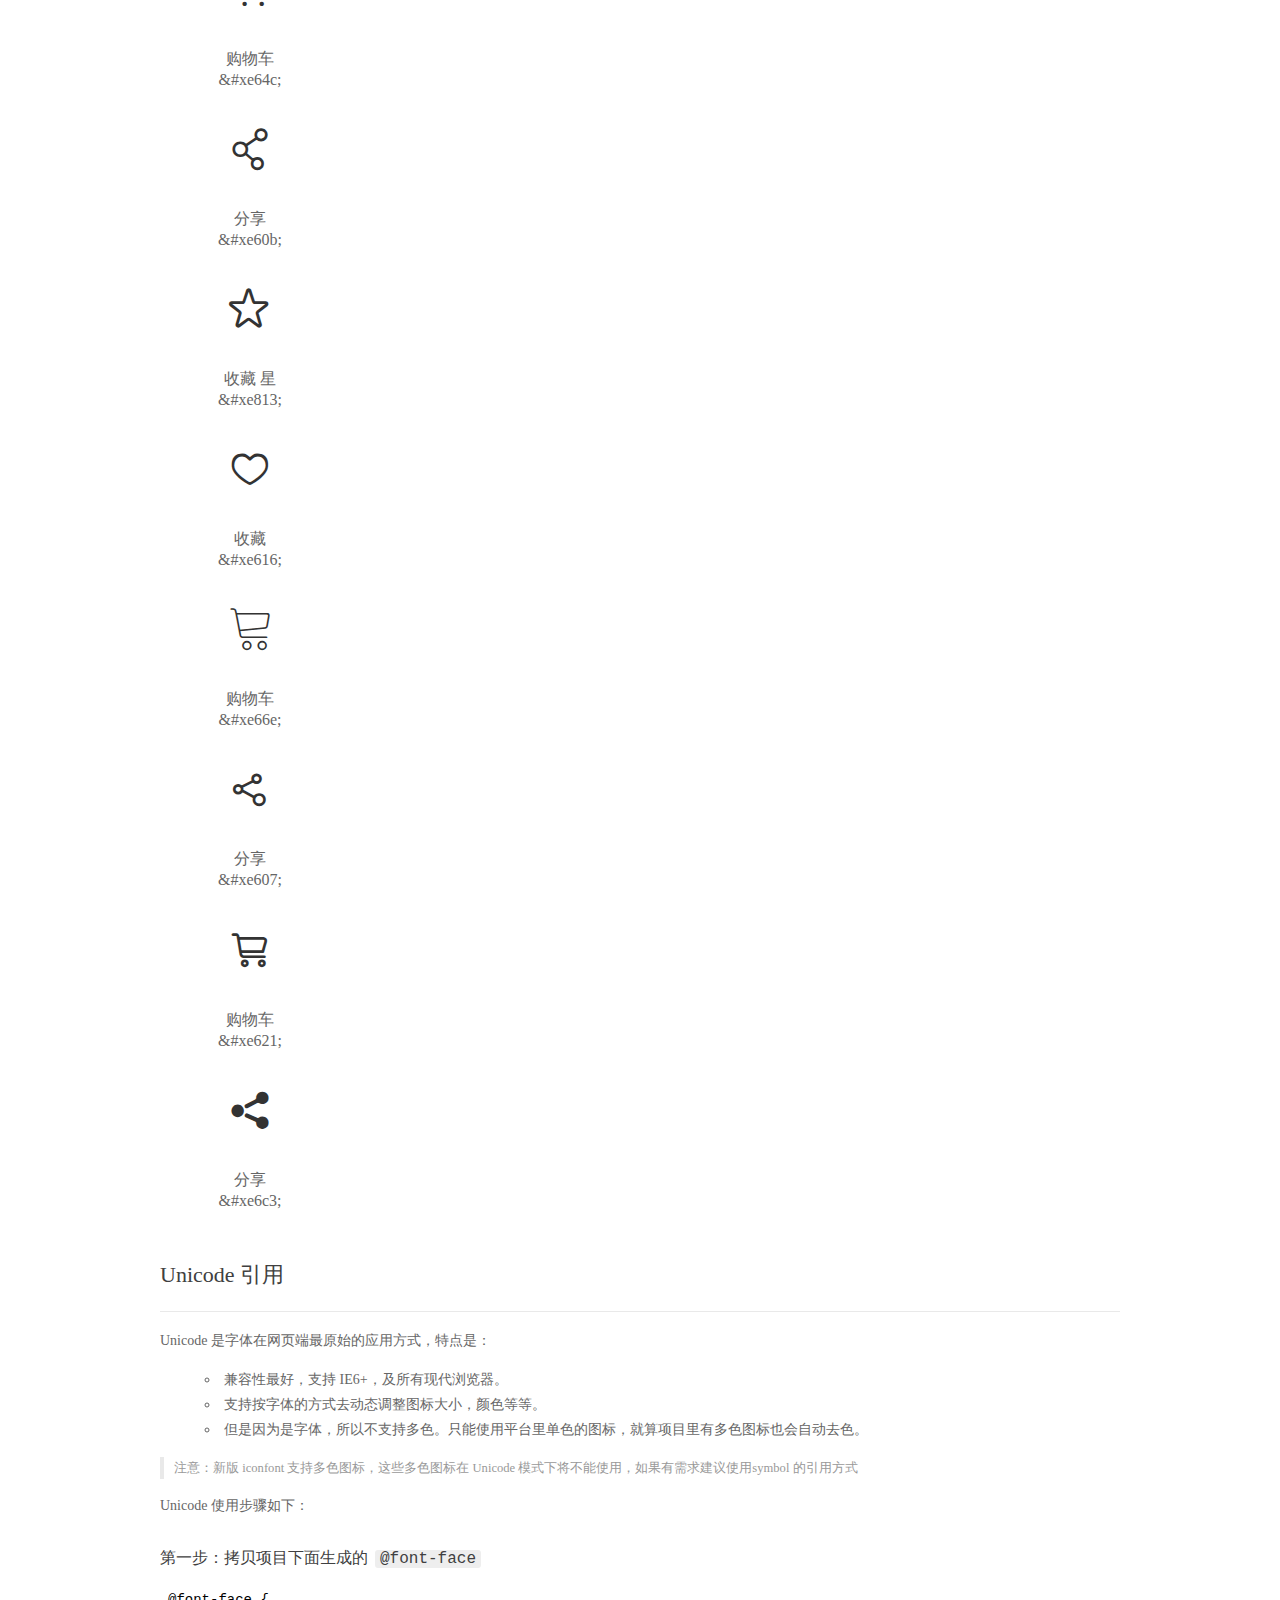
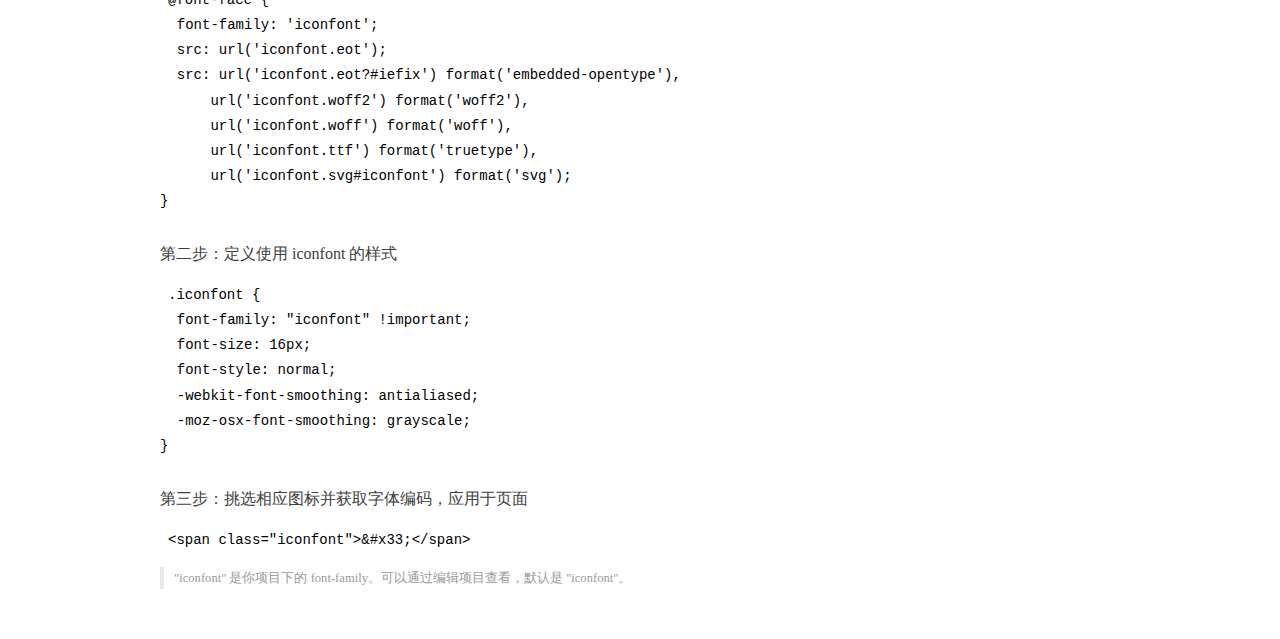
<file: font/demo_index.html>
<!DOCTYPE html>
<html>
<head>
  <meta charset="utf-8"/>
  <title>IconFont Demo</title>
  <link rel="shortcut icon" href="https://gtms04.alicdn.com/tps/i4/TB1_oz6GVXXXXaFXpXXJDFnIXXX-64-64.ico" type="image/x-icon"/>
  <link rel="stylesheet" href="https://g.alicdn.com/thx/cube/1.3.2/cube.min.css">
  <link rel="stylesheet" href="demo.css">
  <link rel="stylesheet" href="iconfont.css">
  <script src="iconfont.js"></script>
  <!-- jQuery -->
  <script src="https://a1.alicdn.com/oss/uploads/2018/12/26/7bfddb60-08e8-11e9-9b04-53e73bb6408b.js"></script>
  <!-- 代码高亮 -->
  <script src="https://a1.alicdn.com/oss/uploads/2018/12/26/a3f714d0-08e6-11e9-8a15-ebf944d7534c.js"></script>
</head>
<body>
  <div class="main">
    <h1 class="logo"><a href="https://www.iconfont.cn/" title="iconfont 首页" target="_blank">&#xe86b;</a></h1>
    <div class="nav-tabs">
      <ul id="tabs" class="dib-box">
        <li class="dib active"><span>Unicode</span></li>
        <li class="dib"><span>Font class</span></li>
        <li class="dib"><span>Symbol</span></li>
      </ul>
      
    </div>
    <div class="tab-container">
      <div class="content unicode" style="display: block;">
          <ul class="icon_lists dib-box">
          
            <li class="dib">
              <span class="icon iconfont">&#x344b;</span>
                <div class="name">购物车满</div>
                <div class="code-name">&amp;#x344b;</div>
              </li>
          
            <li class="dib">
              <span class="icon iconfont">&#xe697;</span>
                <div class="name">back</div>
                <div class="code-name">&amp;#xe697;</div>
              </li>
          
            <li class="dib">
              <span class="icon iconfont">&#xe69a;</span>
                <div class="name">close</div>
                <div class="code-name">&amp;#xe69a;</div>
              </li>
          
            <li class="dib">
              <span class="icon iconfont">&#xe69d;</span>
                <div class="name">delete</div>
                <div class="code-name">&amp;#xe69d;</div>
              </li>
          
            <li class="dib">
              <span class="icon iconfont">&#xe6a5;</span>
                <div class="name">less</div>
                <div class="code-name">&amp;#xe6a5;</div>
              </li>
          
            <li class="dib">
              <span class="icon iconfont">&#xe6a6;</span>
                <div class="name">more_unfold</div>
                <div class="code-name">&amp;#xe6a6;</div>
              </li>
          
            <li class="dib">
              <span class="icon iconfont">&#xe6a7;</span>
                <div class="name">more</div>
                <div class="code-name">&amp;#xe6a7;</div>
              </li>
          
            <li class="dib">
              <span class="icon iconfont">&#xe6ac;</span>
                <div class="name">search</div>
                <div class="code-name">&amp;#xe6ac;</div>
              </li>
          
            <li class="dib">
              <span class="icon iconfont">&#xe64c;</span>
                <div class="name">购物车</div>
                <div class="code-name">&amp;#xe64c;</div>
              </li>
          
            <li class="dib">
              <span class="icon iconfont">&#xe60b;</span>
                <div class="name">分享</div>
                <div class="code-name">&amp;#xe60b;</div>
              </li>
          
            <li class="dib">
              <span class="icon iconfont">&#xe813;</span>
                <div class="name">收藏 星</div>
                <div class="code-name">&amp;#xe813;</div>
              </li>
          
            <li class="dib">
              <span class="icon iconfont">&#xe616;</span>
                <div class="name">收藏</div>
                <div class="code-name">&amp;#xe616;</div>
              </li>
          
            <li class="dib">
              <span class="icon iconfont">&#xe66e;</span>
                <div class="name">购物车</div>
                <div class="code-name">&amp;#xe66e;</div>
              </li>
          
            <li class="dib">
              <span class="icon iconfont">&#xe607;</span>
                <div class="name">分享</div>
                <div class="code-name">&amp;#xe607;</div>
              </li>
          
            <li class="dib">
              <span class="icon iconfont">&#xe621;</span>
                <div class="name">购物车</div>
                <div class="code-name">&amp;#xe621;</div>
              </li>
          
            <li class="dib">
              <span class="icon iconfont">&#xe6c3;</span>
                <div class="name">分享</div>
                <div class="code-name">&amp;#xe6c3;</div>
              </li>
          
          </ul>
          <div class="article markdown">
          <h2 id="unicode-">Unicode 引用</h2>
          <hr>

          <p>Unicode 是字体在网页端最原始的应用方式，特点是：</p>
          <ul>
            <li>兼容性最好，支持 IE6+，及所有现代浏览器。</li>
            <li>支持按字体的方式去动态调整图标大小，颜色等等。</li>
            <li>但是因为是字体，所以不支持多色。只能使用平台里单色的图标，就算项目里有多色图标也会自动去色。</li>
          </ul>
          <blockquote>
            <p>注意：新版 iconfont 支持多色图标，这些多色图标在 Unicode 模式下将不能使用，如果有需求建议使用symbol 的引用方式</p>
          </blockquote>
          <p>Unicode 使用步骤如下：</p>
          <h3 id="-font-face">第一步：拷贝项目下面生成的 <code>@font-face</code></h3>
<pre><code class="language-css"
>@font-face {
  font-family: 'iconfont';
  src: url('iconfont.eot');
  src: url('iconfont.eot?#iefix') format('embedded-opentype'),
      url('iconfont.woff2') format('woff2'),
      url('iconfont.woff') format('woff'),
      url('iconfont.ttf') format('truetype'),
      url('iconfont.svg#iconfont') format('svg');
}
</code></pre>
          <h3 id="-iconfont-">第二步：定义使用 iconfont 的样式</h3>
<pre><code class="language-css"
>.iconfont {
  font-family: "iconfont" !important;
  font-size: 16px;
  font-style: normal;
  -webkit-font-smoothing: antialiased;
  -moz-osx-font-smoothing: grayscale;
}
</code></pre>
          <h3 id="-">第三步：挑选相应图标并获取字体编码，应用于页面</h3>
<pre>
<code class="language-html"
>&lt;span class="iconfont"&gt;&amp;#x33;&lt;/span&gt;
</code></pre>
          <blockquote>
            <p>"iconfont" 是你项目下的 font-family。可以通过编辑项目查看，默认是 "iconfont"。</p>
          </blockquote>
          </div>
      </div>
      <div class="content font-class">
        <ul class="icon_lists dib-box">
          
          <li class="dib">
            <span class="icon iconfont icon-gouwucheman"></span>
            <div class="name">
              购物车满
            </div>
            <div class="code-name">.icon-gouwucheman
            </div>
          </li>
          
          <li class="dib">
            <span class="icon iconfont icon-back"></span>
            <div class="name">
              back
            </div>
            <div class="code-name">.icon-back
            </div>
          </li>
          
          <li class="dib">
            <span class="icon iconfont icon-close"></span>
            <div class="name">
              close
            </div>
            <div class="code-name">.icon-close
            </div>
          </li>
          
          <li class="dib">
            <span class="icon iconfont icon-delete"></span>
            <div class="name">
              delete
            </div>
            <div class="code-name">.icon-delete
            </div>
          </li>
          
          <li class="dib">
            <span class="icon iconfont icon-less"></span>
            <div class="name">
              less
            </div>
            <div class="code-name">.icon-less
            </div>
          </li>
          
          <li class="dib">
            <span class="icon iconfont icon-moreunfold"></span>
            <div class="name">
              more_unfold
            </div>
            <div class="code-name">.icon-moreunfold
            </div>
          </li>
          
          <li class="dib">
            <span class="icon iconfont icon-more"></span>
            <div class="name">
              more
            </div>
            <div class="code-name">.icon-more
            </div>
          </li>
          
          <li class="dib">
            <span class="icon iconfont icon-search"></span>
            <div class="name">
              search
            </div>
            <div class="code-name">.icon-search
            </div>
          </li>
          
          <li class="dib">
            <span class="icon iconfont icon-gouwuche"></span>
            <div class="name">
              购物车
            </div>
            <div class="code-name">.icon-gouwuche
            </div>
          </li>
          
          <li class="dib">
            <span class="icon iconfont icon-13"></span>
            <div class="name">
              分享
            </div>
            <div class="code-name">.icon-13
            </div>
          </li>
          
          <li class="dib">
            <span class="icon iconfont icon-shoucangxing"></span>
            <div class="name">
              收藏 星
            </div>
            <div class="code-name">.icon-shoucangxing
            </div>
          </li>
          
          <li class="dib">
            <span class="icon iconfont icon-shoucang"></span>
            <div class="name">
              收藏
            </div>
            <div class="code-name">.icon-shoucang
            </div>
          </li>
          
          <li class="dib">
            <span class="icon iconfont icon-gouwuche1"></span>
            <div class="name">
              购物车
            </div>
            <div class="code-name">.icon-gouwuche1
            </div>
          </li>
          
          <li class="dib">
            <span class="icon iconfont icon-fenxiang"></span>
            <div class="name">
              分享
            </div>
            <div class="code-name">.icon-fenxiang
            </div>
          </li>
          
          <li class="dib">
            <span class="icon iconfont icon-gouwuche2"></span>
            <div class="name">
              购物车
            </div>
            <div class="code-name">.icon-gouwuche2
            </div>
          </li>
          
          <li class="dib">
            <span class="icon iconfont icon-fenxiang1"></span>
            <div class="name">
              分享
            </div>
            <div class="code-name">.icon-fenxiang1
            </div>
          </li>
          
        </ul>
        <div class="article markdown">
        <h2 id="font-class-">font-class 引用</h2>
        <hr>

        <p>font-class 是 Unicode 使用方式的一种变种，主要是解决 Unicode 书写不直观，语意不明确的问题。</p>
        <p>与 Unicode 使用方式相比，具有如下特点：</p>
        <ul>
          <li>兼容性良好，支持 IE8+，及所有现代浏览器。</li>
          <li>相比于 Unicode 语意明确，书写更直观。可以很容易分辨这个 icon 是什么。</li>
          <li>因为使用 class 来定义图标，所以当要替换图标时，只需要修改 class 里面的 Unicode 引用。</li>
          <li>不过因为本质上还是使用的字体，所以多色图标还是不支持的。</li>
        </ul>
        <p>使用步骤如下：</p>
        <h3 id="-fontclass-">第一步：引入项目下面生成的 fontclass 代码：</h3>
<pre><code class="language-html">&lt;link rel="stylesheet" href="./iconfont.css"&gt;
</code></pre>
        <h3 id="-">第二步：挑选相应图标并获取类名，应用于页面：</h3>
<pre><code class="language-html">&lt;span class="iconfont icon-xxx"&gt;&lt;/span&gt;
</code></pre>
        <blockquote>
          <p>"
            iconfont" 是你项目下的 font-family。可以通过编辑项目查看，默认是 "iconfont"。</p>
        </blockquote>
      </div>
      </div>
      <div class="content symbol">
          <ul class="icon_lists dib-box">
          
            <li class="dib">
                <svg class="icon svg-icon" aria-hidden="true">
                  <use xlink:href="#icon-gouwucheman"></use>
                </svg>
                <div class="name">购物车满</div>
                <div class="code-name">#icon-gouwucheman</div>
            </li>
          
            <li class="dib">
                <svg class="icon svg-icon" aria-hidden="true">
                  <use xlink:href="#icon-back"></use>
                </svg>
                <div class="name">back</div>
                <div class="code-name">#icon-back</div>
            </li>
          
            <li class="dib">
                <svg class="icon svg-icon" aria-hidden="true">
                  <use xlink:href="#icon-close"></use>
                </svg>
                <div class="name">close</div>
                <div class="code-name">#icon-close</div>
            </li>
          
            <li class="dib">
                <svg class="icon svg-icon" aria-hidden="true">
                  <use xlink:href="#icon-delete"></use>
                </svg>
                <div class="name">delete</div>
                <div class="code-name">#icon-delete</div>
            </li>
          
            <li class="dib">
                <svg class="icon svg-icon" aria-hidden="true">
                  <use xlink:href="#icon-less"></use>
                </svg>
                <div class="name">less</div>
                <div class="code-name">#icon-less</div>
            </li>
          
            <li class="dib">
                <svg class="icon svg-icon" aria-hidden="true">
                  <use xlink:href="#icon-moreunfold"></use>
                </svg>
                <div class="name">more_unfold</div>
                <div class="code-name">#icon-moreunfold</div>
            </li>
          
            <li class="dib">
                <svg class="icon svg-icon" aria-hidden="true">
                  <use xlink:href="#icon-more"></use>
                </svg>
                <div class="name">more</div>
                <div class="code-name">#icon-more</div>
            </li>
          
            <li class="dib">
                <svg class="icon svg-icon" aria-hidden="true">
                  <use xlink:href="#icon-search"></use>
                </svg>
                <div class="name">search</div>
                <div class="code-name">#icon-search</div>
            </li>
          
            <li class="dib">
                <svg class="icon svg-icon" aria-hidden="true">
                  <use xlink:href="#icon-gouwuche"></use>
                </svg>
                <div class="name">购物车</div>
                <div class="code-name">#icon-gouwuche</div>
            </li>
          
            <li class="dib">
                <svg class="icon svg-icon" aria-hidden="true">
                  <use xlink:href="#icon-13"></use>
                </svg>
                <div class="name">分享</div>
                <div class="code-name">#icon-13</div>
            </li>
          
            <li class="dib">
                <svg class="icon svg-icon" aria-hidden="true">
                  <use xlink:href="#icon-shoucangxing"></use>
                </svg>
                <div class="name">收藏 星</div>
                <div class="code-name">#icon-shoucangxing</div>
            </li>
          
            <li class="dib">
                <svg class="icon svg-icon" aria-hidden="true">
                  <use xlink:href="#icon-shoucang"></use>
                </svg>
                <div class="name">收藏</div>
                <div class="code-name">#icon-shoucang</div>
            </li>
          
            <li class="dib">
                <svg class="icon svg-icon" aria-hidden="true">
                  <use xlink:href="#icon-gouwuche1"></use>
                </svg>
                <div class="name">购物车</div>
                <div class="code-name">#icon-gouwuche1</div>
            </li>
          
            <li class="dib">
                <svg class="icon svg-icon" aria-hidden="true">
                  <use xlink:href="#icon-fenxiang"></use>
                </svg>
                <div class="name">分享</div>
                <div class="code-name">#icon-fenxiang</div>
            </li>
          
            <li class="dib">
                <svg class="icon svg-icon" aria-hidden="true">
                  <use xlink:href="#icon-gouwuche2"></use>
                </svg>
                <div class="name">购物车</div>
                <div class="code-name">#icon-gouwuche2</div>
            </li>
          
            <li class="dib">
                <svg class="icon svg-icon" aria-hidden="true">
                  <use xlink:href="#icon-fenxiang1"></use>
                </svg>
                <div class="name">分享</div>
                <div class="code-name">#icon-fenxiang1</div>
            </li>
          
          </ul>
          <div class="article markdown">
          <h2 id="symbol-">Symbol 引用</h2>
          <hr>

          <p>这是一种全新的使用方式，应该说这才是未来的主流，也是平台目前推荐的用法。相关介绍可以参考这篇<a href="">文章</a>
            这种用法其实是做了一个 SVG 的集合，与另外两种相比具有如下特点：</p>
          <ul>
            <li>支持多色图标了，不再受单色限制。</li>
            <li>通过一些技巧，支持像字体那样，通过 <code>font-size</code>, <code>color</code> 来调整样式。</li>
            <li>兼容性较差，支持 IE9+，及现代浏览器。</li>
            <li>浏览器渲染 SVG 的性能一般，还不如 png。</li>
          </ul>
          <p>使用步骤如下：</p>
          <h3 id="-symbol-">第一步：引入项目下面生成的 symbol 代码：</h3>
<pre><code class="language-html">&lt;script src="./iconfont.js"&gt;&lt;/script&gt;
</code></pre>
          <h3 id="-css-">第二步：加入通用 CSS 代码（引入一次就行）：</h3>
<pre><code class="language-html">&lt;style&gt;
.icon {
  width: 1em;
  height: 1em;
  vertical-align: -0.15em;
  fill: currentColor;
  overflow: hidden;
}
&lt;/style&gt;
</code></pre>
          <h3 id="-">第三步：挑选相应图标并获取类名，应用于页面：</h3>
<pre><code class="language-html">&lt;svg class="icon" aria-hidden="true"&gt;
  &lt;use xlink:href="#icon-xxx"&gt;&lt;/use&gt;
&lt;/svg&gt;
</code></pre>
          </div>
      </div>

    </div>
  </div>
  <script>
  $(document).ready(function () {
      $('.tab-container .content:first').show()

      $('#tabs li').click(function (e) {
        var tabContent = $('.tab-container .content')
        var index = $(this).index()

        if ($(this).hasClass('active')) {
          return
        } else {
          $('#tabs li').removeClass('active')
          $(this).addClass('active')

          tabContent.hide().eq(index).fadeIn()
        }
      })
    })
  </script>
</body>
</html>
</file>
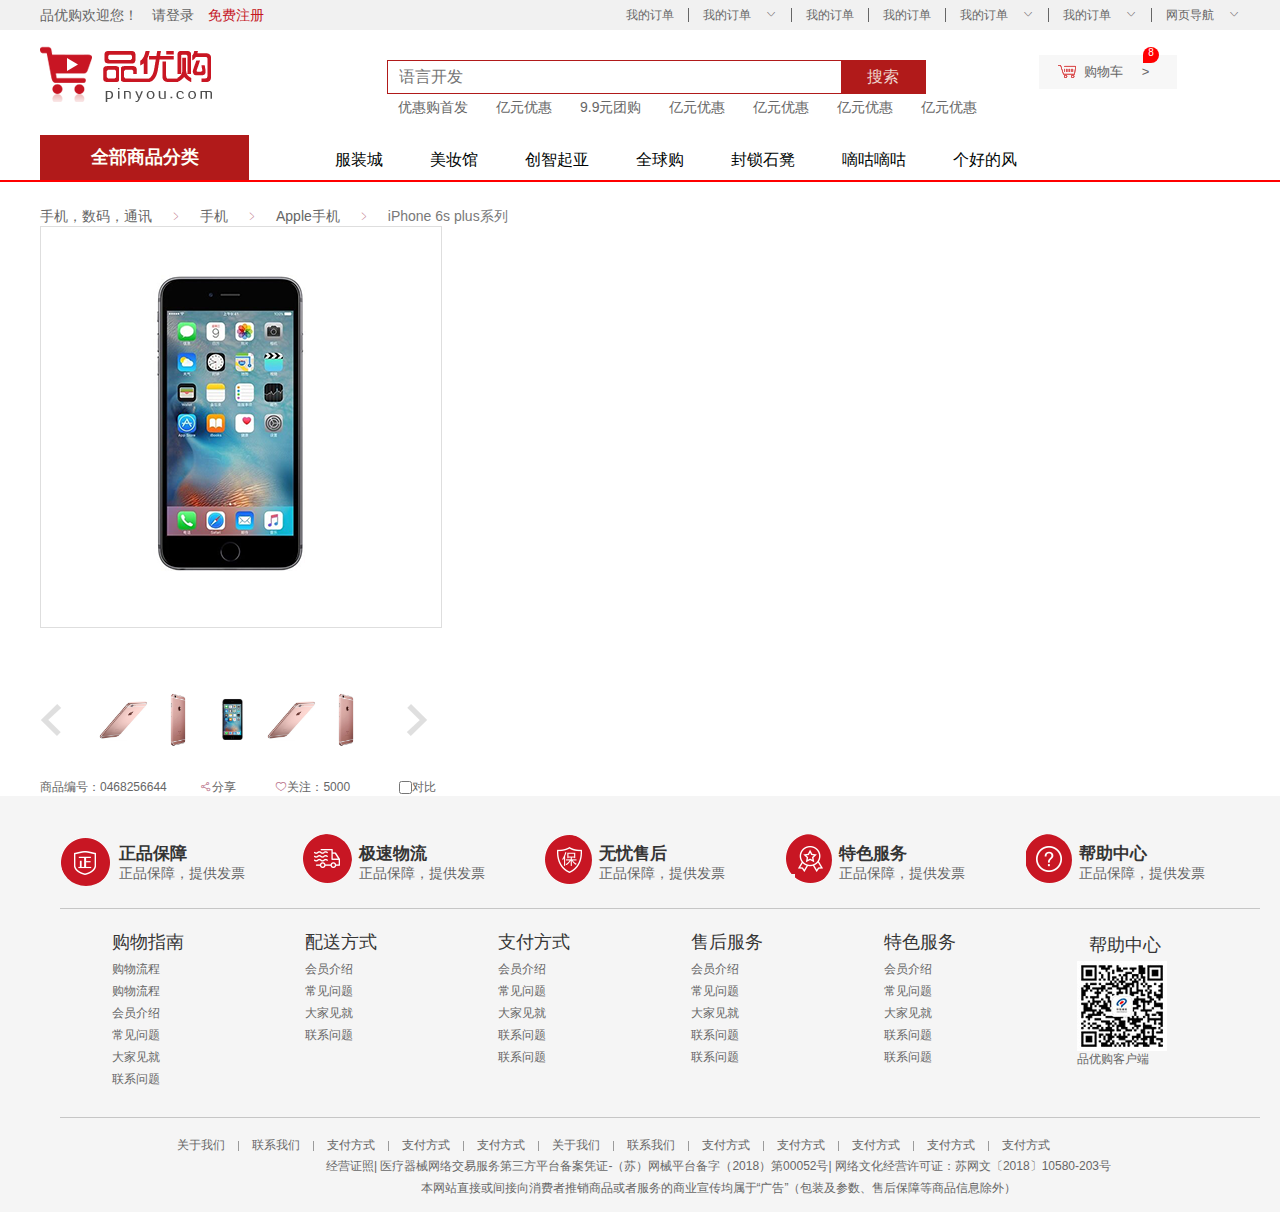
<file: pages/produc.html>
<!DOCTYPE html>
<html lang="en">
    <head>
        <meta charset="utf-8">
         <title>品优购-正品低价、品质保障、配送及时、轻松购物！</title>
        <meta name="description" content="品优购-专业的综合网上购物商城，为您提供正品低价的购物选择、优质便捷的服务体验。商品来自全球数十万品牌商家，囊括家电、手机、电脑、服装、居家、母婴、美妆、个护、食品、生鲜等丰富品类，满足各种购物需求。" >
        <meta name="keyword" content="网上购物,网上商城,家电,手机,电脑,服装,居家,母婴,美妆,个护,食品,生鲜,品优购">
        <link rel="shortcut icon" type="text/css" href="./favicon.ico">
        <link rel="stylesheet" type="text/css" href="../css/normalize.css">
        <link rel="stylesheet" type="text/css" href="../css/base.css">
        <link rel="stylesheet" type="text/css" href="../css/common.css">
        <link rel="stylesheet" type="text/css" href="../css/produt.css">
    </head>
    <body>
    <div class="tl">
     <div class="biaoT w">
    	<div class="leftL fl">
    		<ul class="fl">
    			<li class="fl">品优购欢迎您！</li>
    			<li class="fl"><span>请登录</span></li>
    			<li class="fl"><a href="#">免费注册</a></li>
    		</ul>
    	</div>
    	<div class="right">
    		<ul class="fr">

    			<li class="fl"><a href="#">我的订单</a></li>
    	        <li class="link fl"></li>
    			<li class="fl"><a href="#">我的订单</a><i class="iconfont">&#xe6a6;</i></li>
    			<li class="link fl"></li>
    			<li class="fl"><a href="#">我的订单</a></li>
    			<li class="link fl"></li>
    			<li class="fl"><a href="#">我的订单</a></li>
    			<li class="link fl"></li>
    			<li class="fl"><a href="#">我的订单</a><i class="iconfont">&#xe6a6;</i></li>
    			<li class="link fl"></li>
    			<li class="fl"><a href="#">我的订单</a><i class="iconfont">&#xe6a6;</i></li>
    			<li class="link fl"></li>
    			<li class="fl"><a href="#">网页导航</a><i class="iconfont">&#xe6a6;</i></li>
    		</ul>
    	</div>
    </div>
	</div>
	<div class="qb">
	  <div class="nav w">
		<div class="logo fl">
      <h1>
        <a href="#">品有够</a>
      </h1>
    </div>
	
	<div class="search">
		<input type="text" placeholder="语言开发">
		<input type="button" value="搜索">
	</div> 
	<div class="car">
	    <div class="jL"></div>
		<span>购物车</span>
		<span>&gt;</span>
		<div class="jd">8</div>
	</div>
	<div class="dd">
		<ul>
			<li><a href="#">优惠购首发</a></li>
			<li><a href="#">亿元优惠</a></li>
			<li><a href="#">9.9元团购</a></li>
			<li><a href="#">亿元优惠</a></li>
			<li><a href="#">亿元优惠</a></li>
			<li><a href="#">亿元优惠</a></li>
			<li><a href="#">亿元优惠</a></li>
		</ul>
	</div>
	<div class="xdd">
		<ul>
			<li><a href="#">服装城</a></li>
			<li><a href="#">美妆馆</a></li>
			<li><a href="#">创智起亚</a></li>
			<li><a href="#">全球购</a></li>
			<li><a href="#">封锁石凳</a></li>
			<li><a href="#">嘀咕嘀咕</a></li>
			<li><a href="#">个好的风</a></li>
		</ul>
	 </div>
	 <div class="fenL fl">
         <h3>全部商品分类</h3>
         <ul>
             <li><a href="#">家用电器</a><span class="iconfont">&#xe6a7;</span></li>
             <li><a href="#">手机、数码、通信</a><span class="iconfont">&#xe6a7;</span></li>
             <li><a href="#">电脑、办公</a><span class="iconfont">&#xe6a7;</span></li>
             <li><a href="#">家居、家具、家装、厨具</a><span class="iconfont">&#xe6a7;</span></li>
             <li><a href="#">男装、女装、童装、内衣</a><span class="iconfont">&#xe6a7;</span></li>
             <li><a href="#">个户化妆、清洁用品、宠物</a><span class="iconfont">&#xe6a7;</span></li>
             <li><a href="#">鞋靴、箱包、珠宝、奢侈品</a><span class="iconfont">&#xe6a7;</span></li>
             <li><a href="#">运动户外、钟表</a><span class="iconfont">&#xe6a7;</span></li>
             <li><a href="#">汽车、汽车用品</a><span class="iconfont">&#xe6a7;</span></li>
             <li><a href="#">母婴、玩具乐器</a><span class="iconfont">&#xe6a7;</span></li>
             <li><a href="#">食品、酒类、生鲜、特产</a><span class="iconfont">&#xe6a7;</span></li>
             <li><a href="#">医药保健</a><span class="iconfont">&#xe6a7;</span></li>
             <li><a href="#">图书、音像、电子书</a><span class="iconfont">&#xe6a7;</span></li>
             <li><a href="#">彩票、旅行、充值、票务</a><span class="iconfont">&#xe6a7;</span></li>
             <li><a href="#">理财、众筹、白条、保险</a><span class="iconfont">&#xe6a7;</span></li>
         </ul>
     </div>
	</div>
</div>

<!-- 商品详情开始 -->
  <div class="w mian">
    <div class="broad clearfix">
    	<ul>
    		<li><a href="#">手机，数码，通讯</a></li>
    		<li><span class="iconfont">&#xe6a7;</span></li>
    		<li><a href="#">手机</a></li>
    		<li><span class="iconfont">&#xe6a7;</span></li>
    		<li><a href="#">Apple手机</a></li>
    		<li><span class="iconfont">&#xe6a7;</span></li>
    		<li>iPhone 6s plus系列</li>
    	</ul>
    </div>
    <div class="ip-content clearfix">
    	<div class="ip-left fl">
    		<div class="left-t">
    			<ul>
    				<li><img src="../uploads/s1.png"></li>
    				<li><img src="../uploads/s2.png"></li>
    				<li><img src="../uploads/s3.png"></li>
    			</ul>
    		</div>
    		<div class="left-dt clearfix">
    			<ul>
    				<li><img src="../uploads/disabled-prev.png"></li>
    				<li><img src="../uploads/s1.png"  alt=""></li>
    				<li><img src="../uploads/s2.png"  alt=""></li>
    				<li><img src="../uploads/s3.png"  alt=""></li>
    				<li><img src="../uploads/b1.png"></li>
    				<li><img src="../uploads/b2.png"></li>
    				<li><img src="../uploads/disabled-next.png" alt=""></li>
    			</ul>
    		</div>
    		<div class="left-text">
    			<span>商品编号：0468256644</span>
    			<span><i class="iconfont">&#xe607;</i>分享</span>
    			<span><i  class="iconfont">&#xe616;</i>关注：5000</span>
    			<input type="checkbox">对比
    		</div>
    	</div>
    	<div class="ip-right"></div>
    </div>
	
  </div>
<!-- 商品详情结束 -->
<!-- 底部内容 -->
     <div class="tlx">
     <div class="footer w">
        <div class="tb">
        	<ul>
        		<li class="fl">
        		<div class="zp1 fl"></div>
        		<div class=" wen fl">
        			<h5>正品保障</h5>
        			<span>正品保障，提供发票</span>
        		</div>
        		</li>
        
        		<li class="fl">
        		<div class="zp2 fl"></div>
        		<div class=" wen fl">
        			<h5>极速物流</h5>
        			<span>正品保障，提供发票</span>
        		</div>
        		</li>      
        		<li class="fl">
        		<div class="zp3 fl"></div>
        		<div class=" wen fl">
        			<h5>无忧售后</h5>
        			<span>正品保障，提供发票</span>
        		</div>
        		</li>
        
        		<li class="fl">
        		<div class="zp4 fl"></div>
        		<div class=" wen fl">
        			<h5>特色服务</h5>
        			<span>正品保障，提供发票</span>
        		</div>
        		</li>     
        		<li class="fl">
        		<div class="zp5 fl "></div>
        		<div class=" wen fl">
        			<h5>帮助中心</h5>
        			<span>正品保障，提供发票</span>
        		</div>
        		</li>
        		
        	</ul>
        </div>
        <div class="zbx clearfix">
         <dl class="fl">
         	<dt>购物指南</dt>
         	<dd><a href="#">购物流程</a></dd>
            <dd><a href="#">购物流程</a></dd>
         	<dd><a href="#">会员介绍</a></dd>
         	<dd><a href="#">常见问题</a></dd>
         	<dd><a href="#">大家见就</a></dd>
         	<dd><a href="#">联系问题</a></dd> 
         </dl>
          <dl class="fl">
         	<dt>配送方式</dt>
         	<dd><a href="#">会员介绍</a></dd>
         	<dd><a href="#">常见问题</a></dd>
         	<dd><a href="#">大家见就</a></dd>
         	<dd><a href="#">联系问题</a></dd> 
         </dl>
          <dl class="fl">
         	<dt>支付方式</dt>
         	<dd><a href="#">会员介绍</a></dd>
         	<dd><a href="#">常见问题</a></dd>
         	<dd><a href="#">大家见就</a></dd>
         	<dd><a href="#">联系问题</a></dd> 
         	<dd><a href="#">联系问题</a></dd> 
         </dl>
          <dl class="fl">
         	<dt>售后服务</dt>
         	<dd><a href="#">会员介绍</a></dd>
         	<dd><a href="#">常见问题</a></dd>
         	<dd><a href="#">大家见就</a></dd>
         	<dd><a href="#">联系问题</a></dd> 
         	<dd><a href="#">联系问题</a></dd> 
         </dl>
           <dl class="fl">
         	<dt>特色服务</dt>
         	<dd><a href="#">会员介绍</a></dd>
         	<dd><a href="#">常见问题</a></dd>
         	<dd><a href="#">大家见就</a></dd>
         	<dd><a href="#">联系问题</a></dd> 
         	<dd><a href="#">联系问题</a></dd> 
         </dl> 

         <dl class="fl">
        	<dt class="help">帮助中心</dt>
         	<dd class="phto"></dd>
         	<dd><a href="#">品优购客户端</a></dd>
         </dl>
        </div>
        <div class="zhh">
        	<div class="dad">
        		<ul class="clearfix">
        			<li class="fl"><a href="#">关于我们</a></li>
        			<li class="line fl"></li>
        			<li class="fl"><a href="#">联系我们</a></li>
        			<li class="line fl"></li>
        			<li class="fl"><a href="#">支付方式</a></li>
        				<li class="line fl"></li>
        			<li class="fl"><a href="#">支付方式</a></li>
        				<li class="line fl"></li>
        			<li class="fl"><a href="#">支付方式</a></li>
        				<li class="line fl"></li>
        			<li class="fl"><a href="#">关于我们</a></li>
        				<li class="line fl"></li>
        			<li class="fl"><a href="#">联系我们</a></li>
        				<li class="line fl"></li>
        			<li class="fl"><a href="#">支付方式</a></li>
        				<li class="line fl"></li>
        			<li class="fl"><a href="#">支付方式</a></li>
        				<li class="line fl"></li>
        			<li class="fl"><a href="#">支付方式</a></li>
        				<li class="line fl"></li>
        			<li class="fl"><a href="#">支付方式</a></li>
        				<li class="line fl"></li>
        			<li class="fl"><a href="#">支付方式</a></li>
        		</ul> 
        	</div>
        	<div class="wzz">
        		<p>经营证照| 医疗器械网络交易服务第三方平台备案凭证-（苏）网械平台备字（2018）第00052号| 网络文化经营许可证：苏网文〔2018〕10580-203号</p>
        		<p>本网站直接或间接向消费者推销商品或者服务的商业宣传均属于“广告”（包装及参数、售后保障等商品信息除外）</p>
        	</div>
        </div>


     	
     </div>
     	
     </div>
    </body>
</html>
</file>
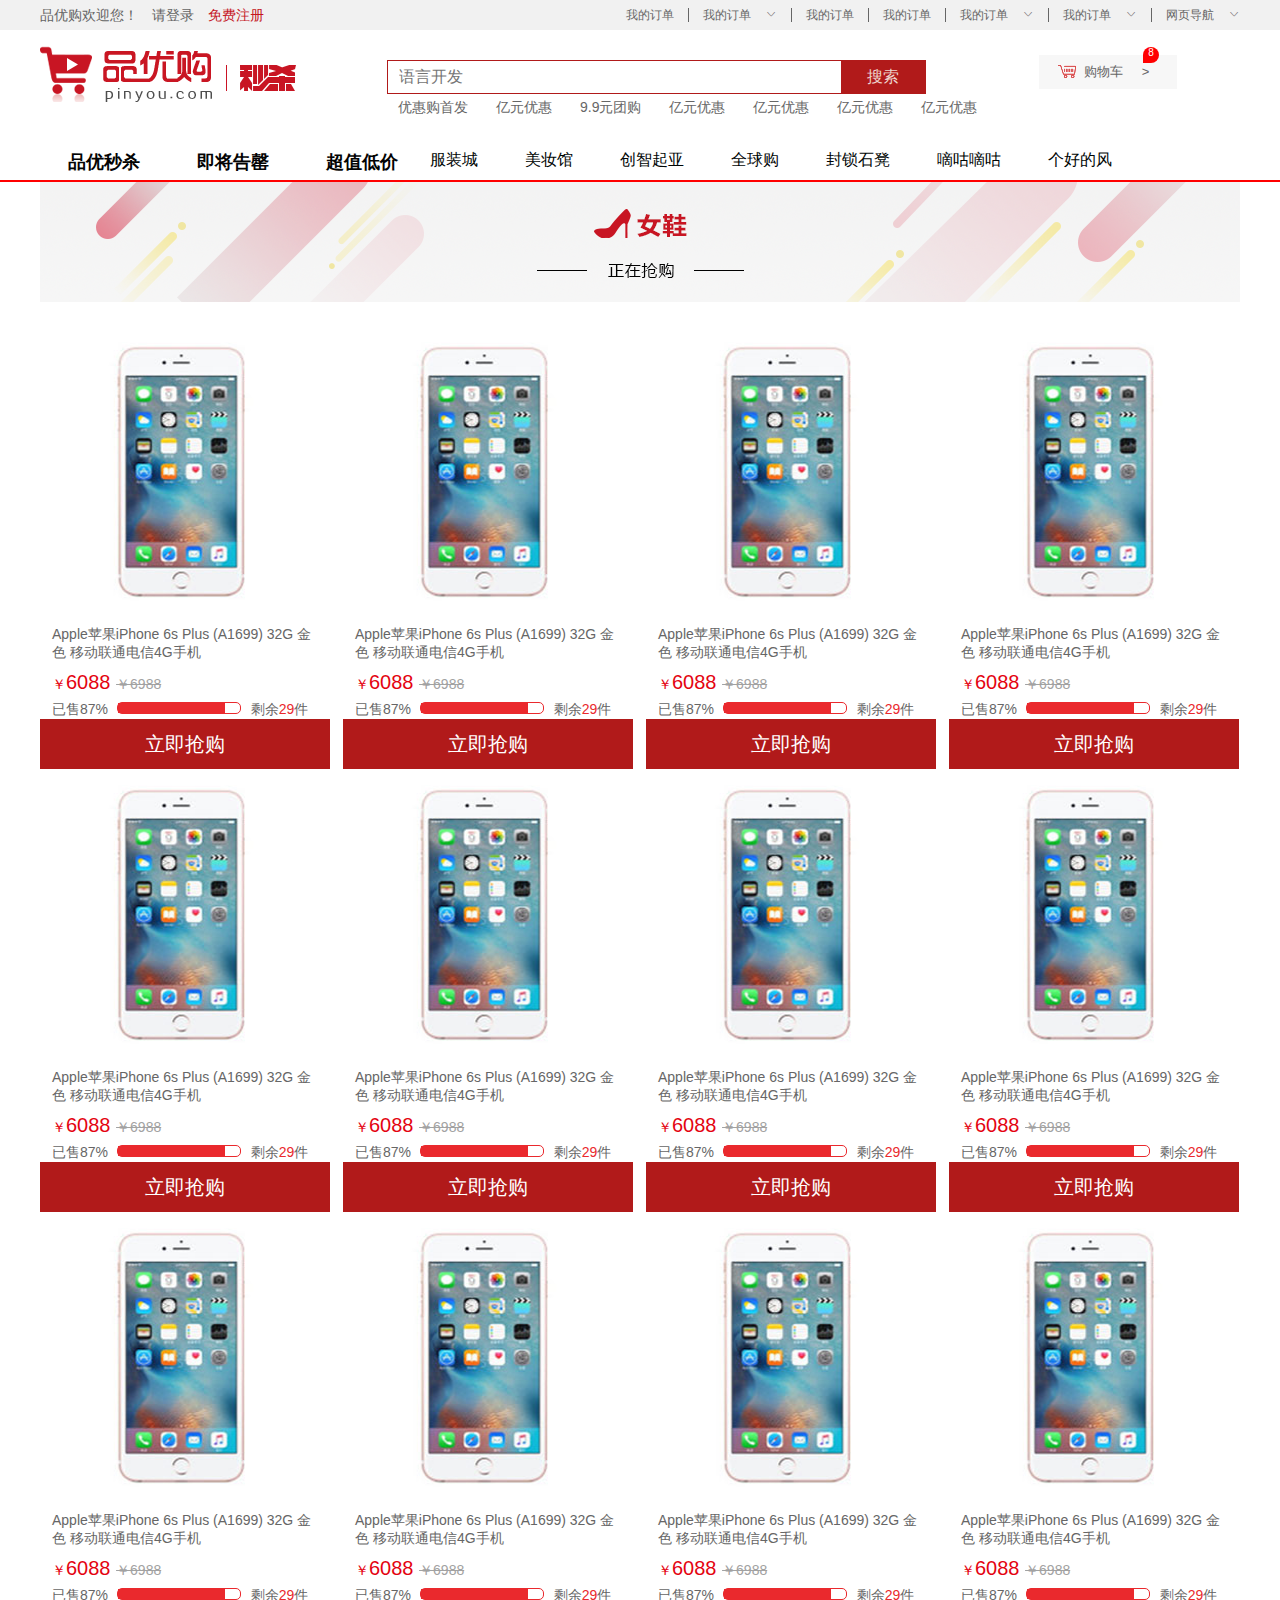
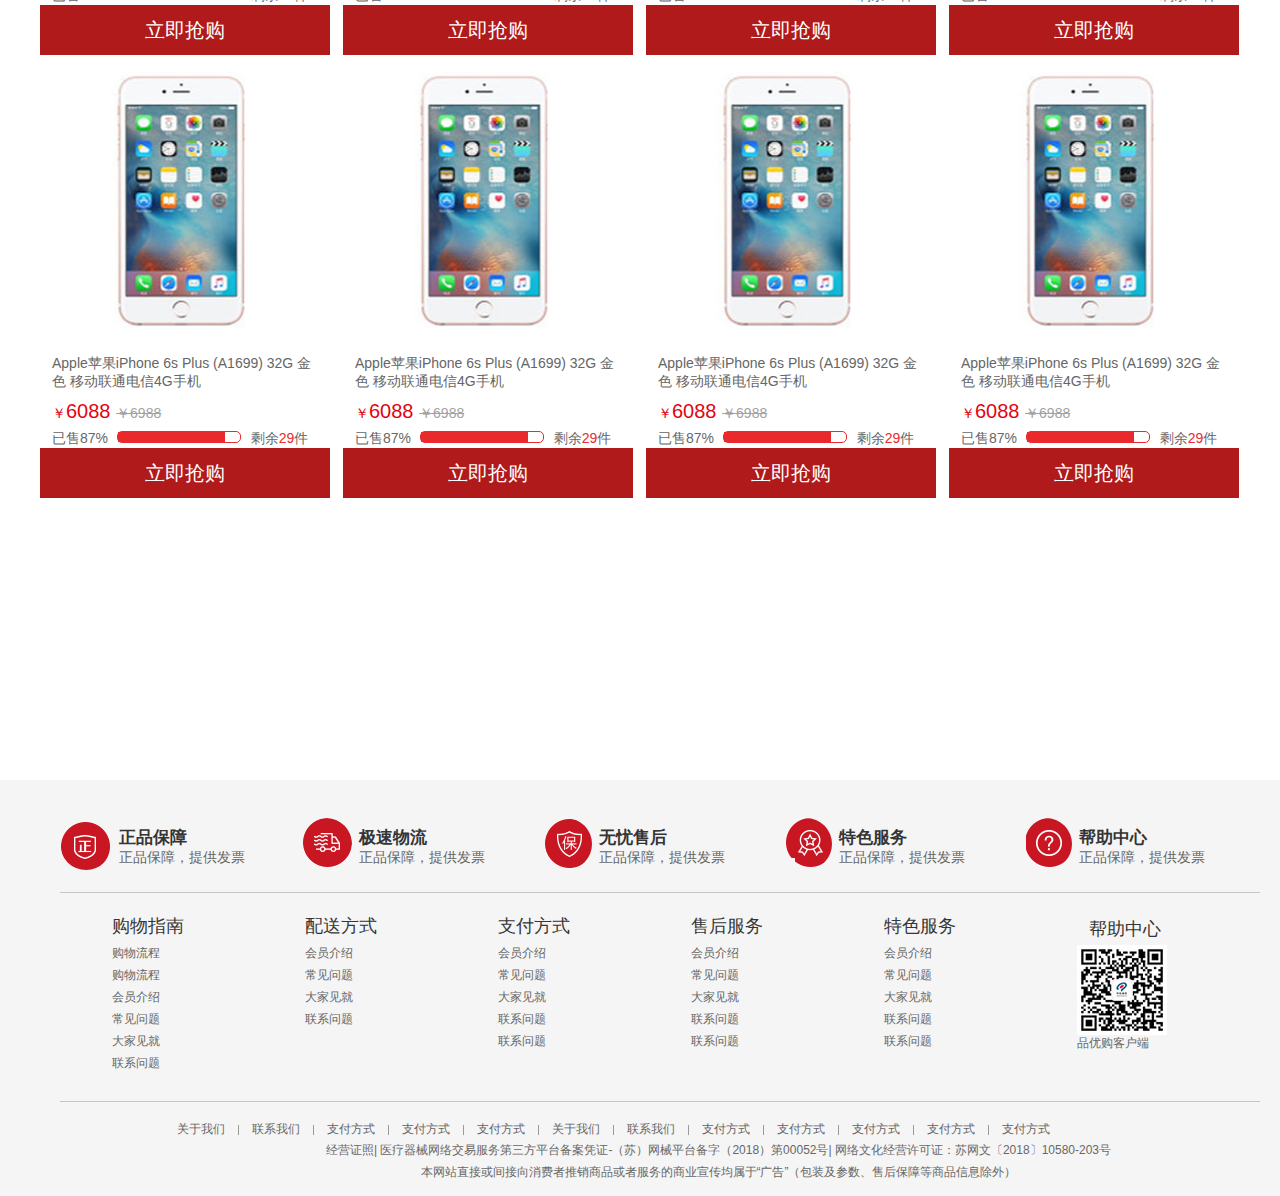
<file: pages/productlist.html>
<!DOCTYPE html>
<html lang="en">
    <head>
        <meta charset="utf-8">
         <title>品优购-正品低价、品质保障、配送及时、轻松购物！</title>
        <meta name="description" content="品优购-专业的综合网上购物商城，为您提供正品低价的购物选择、优质便捷的服务体验。商品来自全球数十万品牌商家，囊括家电、手机、电脑、服装、居家、母婴、美妆、个护、食品、生鲜等丰富品类，满足各种购物需求。" >
        <meta name="keyword" content="网上购物,网上商城,家电,手机,电脑,服装,居家,母婴,美妆,个护,食品,生鲜,品优购">
        <link rel="shortcut icon" type="text/css" href="./favicon.ico">
        <link rel="stylesheet" type="text/css" href="../css/normalize.css">
        <link rel="stylesheet" type="text/css" href="../css/base.css">
        <link rel="stylesheet" type="text/css" href="../css/common.css">
        <link rel="stylesheet" type="text/css" href="../css/productlist.css">
    </head>
    <body>
    <div class="tl">
     <div class="biaoT w">
    	<div class="leftL fl">
    		<ul class="fl">
    			<li class="fl">品优购欢迎您！</li>
    			<li class="fl"><span>请登录</span></li>
    			<li class="fl"><a href="#">免费注册</a></li>
    		</ul>
    	</div>
    	<div class="right">
    		<ul class="fr">

    			<li class="fl"><a href="#">我的订单</a></li>
    	        <li class="link fl"></li>
    			<li class="fl"><a href="#">我的订单</a><i class="iconfont">&#xe6a6;</i></li>
    			<li class="link fl"></li>
    			<li class="fl"><a href="#">我的订单</a></li>
    			<li class="link fl"></li>
    			<li class="fl"><a href="#">我的订单</a></li>
    			<li class="link fl"></li>
    			<li class="fl"><a href="#">我的订单</a><i class="iconfont">&#xe6a6;</i></li>
    			<li class="link fl"></li>
    			<li class="fl"><a href="#">我的订单</a><i class="iconfont">&#xe6a6;</i></li>
    			<li class="link fl"></li>
    			<li class="fl"><a href="#">网页导航</a><i class="iconfont">&#xe6a6;</i></li>
    		</ul>
    	</div>
    </div>
	</div>
	<div class="qb">
	<div class="nav w">
	  <div class="logo fl">
          <h1>
               <a href="#">品有够</a>
         </h1>
        </div>
	   <div class="miao fl">
        <img src="../uploads/secKill_03.png" height="26" width="56">   
       </div>
	  <div class="search">
		<input type="text" placeholder="语言开发">
		<input type="button" value="搜索">
	 </div> 
	 <div class="car">
	    <div class="jL"></div>
		<span>购物车</span>
		<span>&gt;</span>
		<div class="jd">8</div>
	 </div>
     <div class="htz">
         <ul>
             <li><a href="#">品优秒杀</a></li>
             <li><a href="#">即将告罄</a></li>
             <li><a href="#">超值低价</a></li>
         </ul>
     </div>
	<div class="dd">
		<ul>
			<li><a href="#">优惠购首发</a></li>
			<li><a href="#">亿元优惠</a></li>
			<li><a href="#">9.9元团购</a></li>
			<li><a href="#">亿元优惠</a></li>
			<li><a href="#">亿元优惠</a></li>
			<li><a href="#">亿元优惠</a></li>
			<li><a href="#">亿元优惠</a></li>
		</ul>
	</div>
	<div class="xdd">
		<ul>
			<li><a href="#">服装城</a></li>
			<li><a href="#">美妆馆</a></li>
			<li><a href="#">创智起亚</a></li>
			<li><a href="#">全球购</a></li>
			<li><a href="#">封锁石凳</a></li>
			<li><a href="#">嘀咕嘀咕</a></li>
			<li><a href="#">个好的风</a></li>
		</ul>
	</div>
	</div>
	</div>
<!-- 女鞋专区 -->
  <div class="w nvx">
      <a href="#">
       <img src="../uploads/bg_03.png" height="120" width="1200"> 
       </a>
  </div> 
<!-- 女鞋专区 -->


<!-- 手机详情 -->

<div class="w phone clearfix ">
    <lu>
        <li>
            <div class="tpp">
               <img src="../uploads/pro.jpg" height="290" width="283"> 
            </div>
            <div class="ph-text">
                <span>Apple苹果iPhone 6s Plus (A1699) 32G 金色 移动联通电信4G手机</span>
                <p><span>￥</span>6088 <del>￥6988</del></p>
                <div class="yis">
                    <span>已售87%</span>
                    <div class="dt">
                        <div></div>
                    </div>
                    <span>剩余<em>29</em>件</span>
                </div>
            </div>
            <a href="#">立即抢购</a>
        </li>
         <li>
            <div class="tpp">
               <img src="../uploads/pro.jpg" height="290" width="283"> 
            </div>
            <div class="ph-text">
                <span>Apple苹果iPhone 6s Plus (A1699) 32G 金色 移动联通电信4G手机</span>
                <p><span>￥</span>6088 <del>￥6988</del></p>
                <div class="yis">
                    <span>已售87%</span>
                    <div class="dt">
                        <div></div>
                    </div>
                    <span>剩余<em>29</em>件</span>
                </div>
            </div>
            <a href="#">立即抢购</a>
        </li>
         <li>
            <div class="tpp">
               <img src="../uploads/pro.jpg" height="290" width="283"> 
            </div>
            <div class="ph-text">
                <span>Apple苹果iPhone 6s Plus (A1699) 32G 金色 移动联通电信4G手机</span>
                <p><span>￥</span>6088 <del>￥6988</del></p>
                <div class="yis">
                    <span>已售87%</span>
                    <div class="dt">
                        <div></div>
                    </div>
                    <span>剩余<em>29</em>件</span>
                </div>
            </div>
            <a href="#">立即抢购</a>
        </li>
         <li>
            <div class="tpp">
               <img src="../uploads/pro.jpg" height="290" width="283"> 
            </div>
            <div class="ph-text">
                <span>Apple苹果iPhone 6s Plus (A1699) 32G 金色 移动联通电信4G手机</span>
                <p><span>￥</span>6088 <del>￥6988</del></p>
                <div class="yis">
                    <span>已售87%</span>
                    <div class="dt">
                        <div></div>
                    </div>
                    <span>剩余<em>29</em>件</span>
                </div>
            </div>
            <a href="#">立即抢购</a>
        </li>
         <li>
            <div class="tpp">
               <img src="../uploads/pro.jpg" height="290" width="283"> 
            </div>
            <div class="ph-text">
                <span>Apple苹果iPhone 6s Plus (A1699) 32G 金色 移动联通电信4G手机</span>
                <p><span>￥</span>6088 <del>￥6988</del></p>
                <div class="yis">
                    <span>已售87%</span>
                    <div class="dt">
                        <div></div>
                    </div>
                    <span>剩余<em>29</em>件</span>
                </div>
            </div>
            <a href="#">立即抢购</a>
        </li>
         <li>
            <div class="tpp">
               <img src="../uploads/pro.jpg" height="290" width="283"> 
            </div>
            <div class="ph-text">
                <span>Apple苹果iPhone 6s Plus (A1699) 32G 金色 移动联通电信4G手机</span>
                <p><span>￥</span>6088 <del>￥6988</del></p>
                <div class="yis">
                    <span>已售87%</span>
                    <div class="dt">
                        <div></div>
                    </div>
                    <span>剩余<em>29</em>件</span>
                </div>
            </div>
            <a href="#">立即抢购</a>
        </li>
         <li>
            <div class="tpp">
               <img src="../uploads/pro.jpg" height="290" width="283"> 
            </div>
            <div class="ph-text">
                <span>Apple苹果iPhone 6s Plus (A1699) 32G 金色 移动联通电信4G手机</span>
                <p><span>￥</span>6088 <del>￥6988</del></p>
                <div class="yis">
                    <span>已售87%</span>
                    <div class="dt">
                        <div></div>
                    </div>
                    <span>剩余<em>29</em>件</span>
                </div>
            </div>
            <a href="#">立即抢购</a>
        </li>
         <li>
            <div class="tpp">
               <img src="../uploads/pro.jpg" height="290" width="283"> 
            </div>
            <div class="ph-text">
                <span>Apple苹果iPhone 6s Plus (A1699) 32G 金色 移动联通电信4G手机</span>
                <p><span>￥</span>6088 <del>￥6988</del></p>
                <div class="yis">
                    <span>已售87%</span>
                    <div class="dt">
                        <div></div>
                    </div>
                    <span>剩余<em>29</em>件</span>
                </div>
            </div>
            <a href="#">立即抢购</a>
        </li>
         <li>
            <div class="tpp">
               <img src="../uploads/pro.jpg" height="290" width="283"> 
            </div>
            <div class="ph-text">
                <span>Apple苹果iPhone 6s Plus (A1699) 32G 金色 移动联通电信4G手机</span>
                <p><span>￥</span>6088 <del>￥6988</del></p>
                <div class="yis">
                    <span>已售87%</span>
                    <div class="dt">
                        <div></div>
                    </div>
                    <span>剩余<em>29</em>件</span>
                </div>
            </div>
            <a href="#">立即抢购</a>
        </li>
         <li>
            <div class="tpp">
               <img src="../uploads/pro.jpg" height="290" width="283"> 
            </div>
            <div class="ph-text">
                <span>Apple苹果iPhone 6s Plus (A1699) 32G 金色 移动联通电信4G手机</span>
                <p><span>￥</span>6088 <del>￥6988</del></p>
                <div class="yis">
                    <span>已售87%</span>
                    <div class="dt">
                        <div></div>
                    </div>
                    <span>剩余<em>29</em>件</span>
                </div>
            </div>
            <a href="#">立即抢购</a>
        </li>
         <li>
            <div class="tpp">
               <img src="../uploads/pro.jpg" height="290" width="283"> 
            </div>
            <div class="ph-text">
                <span>Apple苹果iPhone 6s Plus (A1699) 32G 金色 移动联通电信4G手机</span>
                <p><span>￥</span>6088 <del>￥6988</del></p>
                <div class="yis">
                    <span>已售87%</span>
                    <div class="dt">
                        <div></div>
                    </div>
                    <span>剩余<em>29</em>件</span>
                </div>
            </div>
            <a href="#">立即抢购</a>
        </li>
         <li>
            <div class="tpp">
               <img src="../uploads/pro.jpg" height="290" width="283"> 
            </div>
            <div class="ph-text">
                <span>Apple苹果iPhone 6s Plus (A1699) 32G 金色 移动联通电信4G手机</span>
                <p><span>￥</span>6088 <del>￥6988</del></p>
                <div class="yis">
                    <span>已售87%</span>
                    <div class="dt">
                        <div></div>
                    </div>
                    <span>剩余<em>29</em>件</span>
                </div>
            </div>
            <a href="#">立即抢购</a>
        </li>
         <li>
            <div class="tpp">
               <img src="../uploads/pro.jpg" height="290" width="283"> 
            </div>
            <div class="ph-text">
                <span>Apple苹果iPhone 6s Plus (A1699) 32G 金色 移动联通电信4G手机</span>
                <p><span>￥</span>6088 <del>￥6988</del></p>
                <div class="yis">
                    <span>已售87%</span>
                    <div class="dt">
                        <div></div>
                    </div>
                    <span>剩余<em>29</em>件</span>
                </div>
            </div>
            <a href="#">立即抢购</a>
        </li>
         <li>
            <div class="tpp">
               <img src="../uploads/pro.jpg" height="290" width="283"> 
            </div>
            <div class="ph-text">
                <span>Apple苹果iPhone 6s Plus (A1699) 32G 金色 移动联通电信4G手机</span>
                <p><span>￥</span>6088 <del>￥6988</del></p>
                <div class="yis">
                    <span>已售87%</span>
                    <div class="dt">
                        <div></div>
                    </div>
                    <span>剩余<em>29</em>件</span>
                </div>
            </div>
            <a href="#">立即抢购</a>
        </li>
         <li>
            <div class="tpp">
               <img src="../uploads/pro.jpg" height="290" width="283"> 
            </div>
            <div class="ph-text">
                <span>Apple苹果iPhone 6s Plus (A1699) 32G 金色 移动联通电信4G手机</span>
                <p><span>￥</span>6088 <del>￥6988</del></p>
                <div class="yis">
                    <span>已售87%</span>
                    <div class="dt">
                        <div></div>
                    </div>
                    <span>剩余<em>29</em>件</span>
                </div>
            </div>
            <a href="#">立即抢购</a>
        </li>
         <li>
            <div class="tpp">
               <img src="../uploads/pro.jpg" height="290" width="283"> 
            </div>
            <div class="ph-text">
                <span>Apple苹果iPhone 6s Plus (A1699) 32G 金色 移动联通电信4G手机</span>
                <p><span>￥</span>6088 <del>￥6988</del></p>
                <div class="yis">
                    <span>已售87%</span>
                    <div class="dt">
                        <div></div>
                    </div>
                    <span>剩余<em>29</em>件</span>
                </div>
            </div>
            <a href="#">立即抢购</a>
        </li>
    </lu>
</div>
<!-- 手机详情 -->


<!-- 底部内容 -->
     <div class="tlx">
     <div class="footer w">
        <div class="tb">
        	<ul>
        		<li class="fl">
        		<div class="zp1 fl"></div>
        		<div class=" wen fl">
        			<h5>正品保障</h5>
        			<span>正品保障，提供发票</span>
        		</div>
        		</li>
        
        		<li class="fl">
        		<div class="zp2 fl"></div>
        		<div class=" wen fl">
        			<h5>极速物流</h5>
        			<span>正品保障，提供发票</span>
        		</div>
        		</li>      
        		<li class="fl">
        		<div class="zp3 fl"></div>
        		<div class=" wen fl">
        			<h5>无忧售后</h5>
        			<span>正品保障，提供发票</span>
        		</div>
        		</li>
        
        		<li class="fl">
        		<div class="zp4 fl"></div>
        		<div class=" wen fl">
        			<h5>特色服务</h5>
        			<span>正品保障，提供发票</span>
        		</div>
        		</li>     
        		<li class="fl">
        		<div class="zp5 fl "></div>
        		<div class=" wen fl">
        			<h5>帮助中心</h5>
        			<span>正品保障，提供发票</span>
        		</div>
        		</li>
        		
        	</ul>
        </div>
        <div class="zbx clearfix">
         <dl class="fl">
         	<dt>购物指南</dt>
         	<dd><a href="#">购物流程</a></dd>
            <dd><a href="#">购物流程</a></dd>
         	<dd><a href="#">会员介绍</a></dd>
         	<dd><a href="#">常见问题</a></dd>
         	<dd><a href="#">大家见就</a></dd>
         	<dd><a href="#">联系问题</a></dd> 
         </dl>
          <dl class="fl">
         	<dt>配送方式</dt>
         	<dd><a href="#">会员介绍</a></dd>
         	<dd><a href="#">常见问题</a></dd>
         	<dd><a href="#">大家见就</a></dd>
         	<dd><a href="#">联系问题</a></dd> 
         </dl>
          <dl class="fl">
         	<dt>支付方式</dt>
         	<dd><a href="#">会员介绍</a></dd>
         	<dd><a href="#">常见问题</a></dd>
         	<dd><a href="#">大家见就</a></dd>
         	<dd><a href="#">联系问题</a></dd> 
         	<dd><a href="#">联系问题</a></dd> 
         </dl>
          <dl class="fl">
         	<dt>售后服务</dt>
         	<dd><a href="#">会员介绍</a></dd>
         	<dd><a href="#">常见问题</a></dd>
         	<dd><a href="#">大家见就</a></dd>
         	<dd><a href="#">联系问题</a></dd> 
         	<dd><a href="#">联系问题</a></dd> 
         </dl>
           <dl class="fl">
         	<dt>特色服务</dt>
         	<dd><a href="#">会员介绍</a></dd>
         	<dd><a href="#">常见问题</a></dd>
         	<dd><a href="#">大家见就</a></dd>
         	<dd><a href="#">联系问题</a></dd> 
         	<dd><a href="#">联系问题</a></dd> 
         </dl> 

         <dl class="fl">
        	<dt class="help">帮助中心</dt>
         	<dd class="phto"></dd>
         	<dd><a href="#">品优购客户端</a></dd>
         </dl>
        </div>
        <div class="zhh">
        	<div class="dad">
        		<ul class="clearfix">
        			<li class="fl"><a href="#">关于我们</a></li>
        			<li class="line fl"></li>
        			<li class="fl"><a href="#">联系我们</a></li>
        			<li class="line fl"></li>
        			<li class="fl"><a href="#">支付方式</a></li>
        				<li class="line fl"></li>
        			<li class="fl"><a href="#">支付方式</a></li>
        				<li class="line fl"></li>
        			<li class="fl"><a href="#">支付方式</a></li>
        				<li class="line fl"></li>
        			<li class="fl"><a href="#">关于我们</a></li>
        				<li class="line fl"></li>
        			<li class="fl"><a href="#">联系我们</a></li>
        				<li class="line fl"></li>
        			<li class="fl"><a href="#">支付方式</a></li>
        				<li class="line fl"></li>
        			<li class="fl"><a href="#">支付方式</a></li>
        				<li class="line fl"></li>
        			<li class="fl"><a href="#">支付方式</a></li>
        				<li class="line fl"></li>
        			<li class="fl"><a href="#">支付方式</a></li>
        				<li class="line fl"></li>
        			<li class="fl"><a href="#">支付方式</a></li>
        		</ul> 
        	</div>
        	<div class="wzz">
        		<p>经营证照| 医疗器械网络交易服务第三方平台备案凭证-（苏）网械平台备字（2018）第00052号| 网络文化经营许可证：苏网文〔2018〕10580-203号</p>
        		<p>本网站直接或间接向消费者推销商品或者服务的商业宣传均属于“广告”（包装及参数、售后保障等商品信息除外）</p>
        	</div>
        </div>


     	
     </div>
     	
     </div>
    </body>
</html>
</file>
<file: css/base.css>
/*项目样式初始化文件*/
/*清除内外边距  */
* {
    margin: 0;
    padding: 0
}
/*让所有斜体 不倾斜*/
em,
i {
    font-style: normal
}
/*去掉列表前面的小点*/
li {
    list-style: none
}
/*图片没有边框   去掉图片底侧的空白缝隙*/
img {
    border: 0;  /*ie6*/
    vertical-align: middle
}
/*让button 按钮 变成小手*/
button {
    cursor: pointer;
}
/*取消链接的下划线*/
a {
    color: #666;
    text-decoration: none
}

a:hover {
    color: #e33333;
}

button,
input {
    font-family: Microsoft YaHei, Heiti SC, tahoma, arial, Hiragino Sans GB, \\5B8B\4F53, sans-serif;
}

body {
    -webkit-font-smoothing: antialiased;
    background-color: #fff;
    font: 12px Microsoft YaHei, Heiti SC, tahoma, arial, Hiragino Sans GB, \\5B8B\4F53, sans-serif;
    color: #666
}

.hide,
.none {
    display: none
}
/*清除浮动*/
.clearfix::after {
    visibility: hidden;
    clear: both;
    display: block;
    content: ".";
    height: 0
}

.clearfix {
    *zoom: 1
}

.fl {
    float: left
}

.fr {
    float: right
}

.al {
    text-align: left
}

.ac {
    text-align: center
}

.ar {
    text-align: right
}


/*版心 居中对齐*/
.w {
    margin: auto;
    width: 1200px;
}



/*定义字体图标类型*/
@font-face {
  font-family: 'iconfont';
  src: url('../font/iconfont.eot');
  src: url('../font/iconfont.eot?#iefix') format('embedded-opentype'),
  url('../font/iconfont.woff2') format('woff2'),
  url('../font/iconfont.woff') format('woff'),
  url('../font/iconfont.ttf') format('truetype'),
  url('../font/iconfont.svg#iconfont') format('svg');
}


/*调用自定义的字体图标类型*/
.iconfont {
    font-family: 'iconfont';
}
</file>
<file: css/index.css>
/*
* @Author: Administrator
* @Date:   2019-03-08 15:07:02
* @Last Modified by:   Administrator
* @Last Modified time: 2019-03-16 00:35:44
*/
.tl {
	overflow: hidden;
	height: 30px;
	 background: #f1f1f1; 
	 
}
.biaoT {
	background: #fff;
}
.biaoT .leftL li {
	height: 30px;
	line-height: 30px;
	font-size: 14px;
	color: #646464;

}
.biaoT .leftL li a {
	color: #c5171f;
	font-size: 14px;
}
.biaoT .leftL li span {
	margin: 0 14px;
}
.biaoT .right li {
	line-height: 30px;
}
.biaoT .right .link {
	width: 1px;
	height: 14px;
	background: #666666;
	margin: 8px 14px;
}
.biaoT .right li i {
	color: #666;
	 margin-left:14px;
 }


/*  导航部分 */
.qb {
	border-bottom: 2px solid red;
}
.nav {
	height: 150px;
	position: relative;
	 /* background: pink;  */

}

 .nav .logo a {
   display: block;
	height: 100px;
	width:173px;
	background:url('../imgas/logo.png') no-repeat;
	font-size: 0px;
} 
.search {
	height:32px;
	width: 537px;
	/* background: red; */
	position: absolute;
	top:30px;
	left:347px;
	border:1px solid #b11a1a;
}
input[type="text"] {
	float: left;
	width: 442px;
	height: 32px;
	outline: none;
	border:none;
	color: 16px;
	font-size: 16px;
	padding-left: 11px;
/* 	background: red; */
}
input[type="button"] {
   outline: none;
	border:none;
	width:84px;
	height: 32px;
	background:#b11a1a;
	font-size: 16px;
	color: #eed5ce;
} 

.car {
	float:right;
	height: 34px;
	width: 138px;
	 background: #f7f7f7; 
	margin-top: 25px;
	margin-right: 63px;
	font-size: 13px;
	position: relative;
}

.car .jL {
    float: left;
	height: 15px;
	width: 20px;
	background: url('../imgas/icons.png') no-repeat -415px -90px;
	margin-left: 19px;
	margin-top: 10px;
	margin-right: 6px;
	font-size: 15px;

}
.car span {
	line-height: 34px;
	text-align: center;
}
.car span:nth-child(3) {
	margin-left: 15px;
}
.car .jd {
	width: 16px;
	height: 16px;
	border-radius: 8px 8px 8px 0;
	background: red;
	position: absolute;
	right: 18px;
	top: -8px;
	color: #fff;
	font-size: 10px;
	text-align: center;
}

 .nav .dd {
     position: absolute;
     left: 358px;
     top: 69px;
}
.nav .dd li {
	float: left;
	margin-right: 28px;
	font-size: 14px;
	color: #636363;
}
 
.nav .xdd  {
	 position: absolute;
     left: 295px;
     top: 120px;
}
.nav .xdd li {
	float: left;
	margin-right: 47px;
	font-size: 15px;
	color:#909090;
}


/* 底部内容 */
.tlx {
	background: #f5f5f5;

}
 .footer {
    height: 416px;
    padding-left: 40px;

    /* background: pink; */
}
.tb {
	    height: 112px;
		border-bottom: 0.5px solid #c6c6c6;
		margin-bottom: 21px;

}
.tb li {
	width:20%;
	height: 52px;
	/* background: pink; */
    margin-top: 38px;


}
.tb .zp1 {
	width: 52px;
	height: 52px;
	 background: red;
	border-radius: 26px;
	
	background:url('../imgas/icons.png') no-repeat -252px 1px;
	/* background:url('../imgas/icons.png') no-repeat -252px 1px; */
	/* margin-top: 28px; */
		/* background:url('../imgas/icons.png') no-repeat -252px 54px;
			background:url('../imgas/icons.png') no-repeat -252px 106px;
				background:url('../imgas/icons.png') no-repeat -252px 157px;
					background:url('../imgas/icons.png') no-repeat -252px 209px; */
}
.tb .zp2 {
	width: 52px;
	height: 52px;
/* 	 background: red; */
	border-radius: 26px;
	background:url('../imgas/icons.png') no-repeat -252px -54px;
}
.tb .zp3 {
	width: 52px;
	height: 52px;
	 background: red;
	border-radius: 26px;
	background:url('../imgas/icons.png') no-repeat -252px -105px;
}
.tb .zp4 {
	width: 52px;
	height: 52px;
	 background: red;
	border-radius: 26px;
	background:url('../imgas/icons.png') no-repeat -252px -157px;
}
.tb .zp5 {
	width: 52px;
	height: 52px;
	 background: red;
	border-radius: 26px;
	background:url('../imgas/icons.png') no-repeat -252px -209px;
}



 .tb li .wen {

	margin-left: 7px;
	margin-top: 8px;
    
} 
.tb li .wen h5 {
	color: #343434;
	font-size: 17px;
}
.tb li .wen span {
	color: #656565;
	font-size: 14px;
}

.zbx {
	padding-left: 52px;
	height: 187px;
	border-bottom: 0.5px solid #c6c6c6;

}
.zbx dl {
	margin-right: 121px;
}
 .zbx dl:nth-child(6) {
	margin-right: 0px;
} 
.zbx dl dt {
	font-size: 18px;
	color: #363636;
	height: 31px;
}
.zbx dl dd {
	font-size: 12px;
	height:22px;
	color: #323232;
}

.zbx .phto {
	width: 90px;
	height: 90px;
	background: url('../imgas/wx_cz.jpg') no-repeat;
}
.zbx .help {
	line-height: 31px;
	width: 90px;
	 padding-left: 12px; 

}



.zhh {
	padding-left:117px;
		margin-top: 19px;
}
 .zhh .dad .line {
	width: 1px;
	height: 10px;
	background: #9b9b9b;
	margin: 4px 13px;
} 
.zhh .dad li {
	font-size: 12px;
	color: #696969;
}


.zhh .wzz {
	line-height: 22px;
	color: 11px;
	color: #676767;
	text-align: center;
}


.conter {
	/* height: 454px; */
	background: #ffffff;
	position: relative;
	padding-top: 10px; 

}
.conter .fenL {
	position: absolute;
	left: 0;
	top: -45px;
}
.conter .fenL h3 {
	width: 209px;
	height: 45px;
	font-size: 18px;
	color: #fefff7;
	line-height: 45px;
	text-align: center;
	background: #b11a1a;
}
.conter .fenL li {
	height: 31px;
	line-height: 31px;
	padding: 0 10px;
	background: #c81822;
}
.conter .fenL li a {
	font-size: 14px;
	color: #fee3d5;
}
.conter .fenL li span {
	float: right;
	color: #fee3d5;
}
.conter .fenL li:hover {
	background: #f7f7f7;
}
.conter .fenL li:hover a {
	color: #c81822;
}

.conter .lunBo {
	margin-left: 219px;
	width: 721px;
/* 	background: pink; */
	overflow: hidden; 
	position: relative;

} 
.conter .lunBo ul {
	 width: 600%; 
	/* background: red; */
} 
.conter .lunBo .arrowl,
 .conter .lunBo .arrowr{
 	display: none;
	height: 50px;
	width: 50px;
	line-height: 60px;
	font-size:30px;
	text-align: center;
	background:rgba(0,0,0,.3);
	color:rgba(255,255,255,0.5);
	position: absolute;
	/*  left: 0;  */
	top: 50%;
	margin-top: -30px;
	cursor: pointer; 
}
.conter .lunBo .arrowl:hover,
 .conter .lunBo .arrowr:hover {
    background:rgba(0,0,0,.5);
    	color:rgba(255,255,255,0.2); 
 }
 .conter .lunBo .arrowr {
 	right:0;
 }
 .conter .lunBo:hover .arrowl,
 .conter .lunBo:hover .arrowr {
 	display: block;;
 }
  .conter .lunBo .yuan {
  	width:180px;
  	height: 30px;
  	background:rgb(0,0,0,.5);
  	border-radius: 20px;
  	position:absolute;
  	bottom: 10px;
  	left: 275px;
  }
  .conter .lunBo .yuan li {
  	width: 20px;
  	height: 20px;
  	border-radius: 10px;
  	background:rgba(255,255,255,.4);
  	float: left;
  	margin:5px;
  }
  .conter .lunBo li:hover {
  	background:rgba(255,255,255,.6);
  }
  .new {
       border: 1px solid #ebebeb;
       width: 248px;
  }
  .new h3 {
  	height: 32px;
  	width: 232px;
  /* 	background: red; */
  	font-size: 15px;
  	color: #7d7d7d;
    padding-left:16px;
    line-height: 32px;
    border-bottom: 1px dashed #ebebeb;
  }
  .new ul {
  	margin-top: 11px;
  }
  .new .gong li {
  	   padding-left:16px;
  	  color: #686868;
  	  font-size: 14px;
  	  line-height: 25px;
  }
    .new li span {
    	color: #000;
    	font-size: 14px;
    }
      .new .jlt {
      	overflow:hidden;
      }
     .new .jlt ul {
     	width: 268px;
     	
     }
    .new .jlt li  {
    	width: 62px;
    	height: 65px;
        border-top: 1px solid #ebebeb;
        border-right: 1px solid #ebebeb;
    }
     .new .jlt li span {
     	color:#666;
     	font-size: 12px;
     }



      
    .jlt-l a {
             text-align: center;
    }
    .jlt-l{
    	width:24px;
    	height: 27px;
    	/* background:url('../imgas/icons.png') no-repeat -19px -16px; */
    	/* background:red; */
    	margin-top: 12px;
    	margin-left: 21px;
    	
    }
   .jlt a:nth-child(1) .jlt-l {
   	   background:url('../imgas/icons.png') no-repeat -19px -16px;
   }
   .jlt a:nth-child(2) .jlt-l {
   	   background:url('../imgas/icons.png') no-repeat -80px -18px;
   }
   .jlt a:nth-child(3) .jlt-l {
   	   background:url('../imgas/icons.png') no-repeat -142px -18px;
   }
   .jlt a:nth-child(4) .jlt-l {
   	   background:url('../imgas/icons.png') no-repeat -205px -18px;
   }
   .jlt a:nth-child(5) .jlt-l {
   	   background:url('../imgas/icons.png') no-repeat -18px -89px;
   }
   .jlt a:nth-child(6) .jlt-l {
   	   background:url('../imgas/icons.png') no-repeat -80px -89px;
   }
   .jlt a:nth-child(7) .jlt-l {
   	   background:url('../imgas/icons.png') no-repeat -142px -89px;
   }
   .jlt a:nth-child(8) .jlt-l {
   	   background:url('../imgas/icons.png') no-repeat -205px -89px;
   }
   .jlt a:nth-child(9) .jlt-l {
   	   background:url('../imgas/icons.png') no-repeat -18px -160px;
   }
   .jlt a:nth-child(10) .jlt-l {
   	   background:url('../imgas/icons.png') no-repeat -80px -160px;
   }
   .jlt a:nth-child(11) .jlt-l {
   	   background:url('../imgas/icons.png') no-repeat -142px -160px;
   }
   .jlt a:nth-child(12) .jlt-l {
   	   background:url('../imgas/icons.png') no-repeat -205px -160px;
   }
   
    .jlt span {
          margin-top: 12px;
          margin-left: 18px;
         
    }


    .dz {
    	height: 163px;
    	width: 205px;
    	background: #5c5351;
  
    }
     .clock {
    		margin-top: 29px ;
    		margin-left: 60px;
    } 
    .dz img {
    	margin-left: 10px;
    }

      .dz h3 {
      	color: #fbfefe;
      	font-size: 19px;
      	margin-top: 11px;


      }
      .dz-r {
      	height: 143px;
      	width: 974px;
      	padding: 10px 0;
      	padding-left:21px;
      	/* background: pink; */
      		background: #ebebeb;
      }
      .dz-r  li {
      	float: left;
      	width: 223px;
      	height: 153px;
      	border-right: 1px solid #dddddd;
      	padding-left: 15px;


      }
        .dz-r  li:nth-child(1) {
        	width: 242px;
             padding-left: 0px;
        }
      .dz-r  li:nth-child(4) {
            border-right: none;
      }

       .dz-r .haoh h5  {
               font-size: 19px;
               color: #373737;
               margin-top: 10px;
       }
       .haoh p {
       	width: 59px;
       	height: 20px;
       	border-radius:10px ;
       text-align: center;
       line-height: 20px;
       font-size: 15px;
       color: #f5ffff;
       margin-top: 15px;
       }
        .dz-r li:nth-child(2) p { 
        	background:#5fb300;
            }

       .dz-r li:nth-child(3) p { 
        	background:#e31b30;
            }
        .dz-r li:nth-child(4) p { 
        	background:#0086f9;
            }

       .dz-r .haoh span {
       	     font-size: 14px;
       	     color:#727272;
       }
            .dz-r .haoh span:nth-child(2) {
            	color: #fff;
            	display: block;
            	height: 20px;
            	width: 86px;
            	background: #00a3e6;
            	margin-top: 11px;
            	margin-bottom: 5px;

            }
            .dz-r img {
            	margin-right: 15px; 
            	margin-top: 15px;

            } 
            .dz-r li:last-child  img {
                      margin-right: 0;
            }
            

            .jian-2 {
            	background: #5fb300 ! important;
            }
            .jian-3 {
            	background: #e2172f ! important;
            }
/* 
    今日推荐结束 */


/*  猜你喜欢 */
.love {
	

	margin-top: 21px;
}
.love-top {
	height: 39px;
/*    background: pink;  */
}
.love-top h4 {
     	float: left; 
	   height: 39px;
       font-size: 20px;
       line-height: 39px; 
}
.love-top span {
	margin-top: 5px;
	float: right;
	height: 34px;
	font-size: 16px;
	line-height: 34px;
	color: #686868;
	margin-right: 20px;

}
.love-top span a {
 	 float: right;  
	width: 16px;
	height: 16px;
	background: url('../imgas/icons.png') no-repeat -421px -111px;/* 问题 */
	margin-top: 9px;
	margin-left: 5px;
}
.love-center {
	border: 1px solid #ededed;
	height: 231px;
}
.love-center li {
	float: left; 
	width: 199px;
	height: 231px;
	/*  text-align: center;  */
	 /* background: pink;  */
	

}

.love-center li img {
	display: block;
	
	 margin: 0 auto; 
	  /* 问题 */
}

.wens {
	height: 63px;
	padding: 0 23px;
	margin-top:16px;
	border-right: 1px solid #ededed;
}
.love-center ul li:last-child .wens {
	border-right:none;
}
.wens span {
   line-height: 23px;
   color: #676767;
   font-size: 14px;
}
 .money  em {
	font-size: 16px;
	color: #d63434;
	font-weight: 600;

}

/*  猜你喜欢结束 */



/* 有趣区开始 */
.fun {
	margin-top: 18px;
	margin-bottom: 20px;

}
.fun-cenetr>ul>li{
	border-top: 1px solid #dedede;
	border-bottom:  1px solid #dedede;
    float: left;
    overflow: hidden; 
    height: 405px;

}
.fun-cenetr>ul>li:nth-child(2) {
	 width: 225px;
	height: 405px;
	 

}
.fun-cenetr>ul>li:nth-child(2) h5 {
	 width: 190px;
     height: 39px;
     line-height: 39px;
     font-size: 15px;
     color: #333333;
     text-align: center;
  
     margin-left: 17px;
}
.fun-cenetr>ul>li:nth-child(3) {
	width:405px;
	background: #f7f7f7;
	

}
.fun-cenetr>ul>li:nth-child(3) h5 {
	 width: 365px;
     height: 39px;
     line-height: 39px;
     font-size: 15px;
     color: #333333;
     text-align: center;
  
     margin-left: 22px;
}
 .fun-cenetr .logot {
 	height: 375px;
	width: 155px;
	padding:15px 0 15px 6px;

}
.fun-cenetr li:nth-child(4) ul li {
	float: left;
	width: 74px;
	height: 54px;
	/* margin-left: 6px; */
	border-right: 1px dashed #dedede;
	border-bottom: 1px dashed #dedede;
	line-height: 54px; 
	/* background: skyblue; */

}
 .fun-cenetr .logot li:nth-child(13),
.fun-cenetr .logot li:nth-child(14) {
	border-bottom:none;
}
.logot li img {
	/*  margin-top:15px;  */

	 width: 100%;

}
.fun-cenetr .logot ul li:nth-child(2n) {
	margin-left: 0px;
	border-right: none;
}
/* 有趣区结束 */

/* 家用电器 */
.homeD {
	margin-bottom: 18px;
}
.home-top {
	height: 39px;
	border-bottom: 2px solid #c7171f;
/*    background: pink;  */
}
.home-top h4 {
     	float: left; 
	   height: 39px;
       font-size: 18px;
       color: #c51824;
       line-height: 37px; 
}
.home-top ul {
	margin-top: 8px; 
	 float: right; 
}
.home-top ul li {
	float: left;
}
.home-top ul li a {
	color: #676767;
	font-size: 14px;
}
.home-top ul li a:hover {
	color: #c21519;
}
.home-top .line {
	height: 14px;
	width: 1px;
	background: #999999;
	margin: 0 16px;
	margin-top: 4px;
}
.home-center>ul>li {
	float: left;
}
.home-center>ul>li:nth-child(1) {
	height: 360px;
	width: 210px;
	 background: #f9f9f9; 
}
.home-center>ul>li:nth-child(1) li {
	float: left;
	height: 32px;
	width: 86px;
	line-height: 32px;
	text-align: center;
	border-bottom: 1px solid #ededed;
	margin-left: 12px;
}
.home-center>ul>li:nth-child(1) li a {
	color: #676767;
	font-size: 12px;
}
.home-center>ul>li:nth-child(2) {
	position: relative;
	width: 326px;
	height: 360px;
}
.home-center>ul>li:nth-child(2) img {
	position: absolute;
	top:0;
	left: 0;
}
    .sh{
  	width:60px;
  	height: 20px;
  	background:rgb(0,0,0,.5);
  	border-radius: 10px;
  	position:absolute;
  	bottom: 14px;
  	left:50%;
  	margin-left: -30px;
  }
  .sh li {
  	width: 10px;
  	height: 10px;
  	border-radius: 5px;
  	background:rgba(255,255,255,.4);
  	float: left;
  	margin:5px;
  }
  .sh li:hover {
  	background:rgba(255,255,255,.6);
  }
  .home-center>ul>li:nth-child(3) li {
  	 width: 221px;
  	 background: #ffffff;
  	 float: left;
  }
    .home-center>ul>li:nth-child(3) li img {
    	border-bottom: 1px solid #dedede;
    	border-right: 1px solid #dedede;
    }
   
  .home-center>ul>li:nth-child(3) .dsd {
  	border-right: none;
  }

 .u2 {
 	margin-top: 20px;
 	height:65px;
 	background: #f7f7f7;

   /*    background:#f7f6f7; */
 }

 .u2 li  {
	float: left;
	width:119px;
	height: 40px;
	margin-top: 12px;
	line-height: 40px;
	text-align: center;
	border-right: 1px dashed #dedede;
	/*  padding: 0 10px;  */

	

}
 .u2 li:last-child {
 	border: none;
 }
 .u2 li img {
	
	 /*  width: 100%  */ 
}

/* 家用电器 结束*/
</file>
<file: css/common.css>
/*
* @Author: Administrator
* @Date:   2019-03-08 15:07:02
* @Last Modified by:   Administrator
* @Last Modified time: 2019-03-20 18:55:45
*/
.tl {

	overflow: hidden;
	height: 30px;
	 background: #f1f1f1; 
	 
}
.biaoT {
	background: #fff;
}
.biaoT .leftL li {
	height: 30px;
	line-height: 30px;
	font-size: 14px;
	color: #646464;

}
.biaoT .leftL li a {
	color: #c5171f;
	font-size: 14px;
}
.biaoT .leftL li span {
	margin: 0 14px;
}
.biaoT .right li {
	line-height: 30px;
}
.biaoT .right .link {
	width: 1px;
	height: 14px;
	background: #666666;
	margin: 8px 14px;
}
.biaoT .right li i {
	color: #666;
	 margin-left:14px;
 }


/*  导航部分 */
.qb {
	border-bottom: 2px solid red;
}
.nav {
	height: 150px;
	position: relative;
	 /* background: pink;  */

}

 .nav .logo a {
    display: block; 
	height: 100px;
	width:173px;
	background:url('../imgas/logo.png') no-repeat;
	font-size: 0px;
} 
.search {
	height:32px;
	width: 537px;
	/* background: red; */
	position: absolute;
	top:30px;
	left:347px;
	border:1px solid #b11a1a;
}
input[type="text"] {
	float: left;
	width: 442px;
	height: 32px;
	outline: none;
	border:none;
	color: 16px;
	font-size: 16px;
	padding-left: 11px;
/* 	background: red; */
}
input[type="button"] {
   outline: none;
	border:none;
	width:84px;
	height: 32px;
	background:#b11a1a;
	font-size: 16px;
	color: #eed5ce;
} 

.car {
	float:right;
	height: 34px;
	width: 138px;
	 background: #f7f7f7; 
	margin-top: 25px;
	margin-right: 63px;
	font-size: 13px;
	position: relative;
}

.car .jL {
    float: left;
	height: 15px;
	width: 20px;
	background: url('../imgas/icons.png') no-repeat -415px -90px;
	margin-left: 19px;
	margin-top: 10px;
	margin-right: 6px;
	font-size: 15px;

}
.car span {
	line-height: 34px;
	text-align: center;
}
.car span:nth-child(3) {
	margin-left: 15px;
}
.car .jd {
	width: 16px;
	height: 16px;
	border-radius: 8px 8px 8px 0;
	background: red;
	position: absolute;
	right: 18px;
	top: -8px;
	color: #fff;
	font-size: 10px;
	text-align: center;
}

 .nav .dd {
     position: absolute;
     left: 358px;
     top: 69px;
}
.nav .dd li {
	float: left;
	margin-right: 28px;
	font-size: 14px;
	color: #636363;
}
 
.nav .xdd  {
	 position: absolute;
     left: 295px;
     top: 120px;
}
.nav .xdd li {
	float: left;
	margin-right: 47px;
	font-size: 16px;
	color:#909090;
}
 .xdd li a {
	color:#000504;
}

/* 底部内容 */
.tlx {
	background: #f5f5f5;

}
 .footer {
    height: 416px;
    padding-left: 40px;

    /* background: pink; */
}
.tb {
	    height: 112px;
		border-bottom: 0.5px solid #c6c6c6;
		margin-bottom: 21px;

}
.tb li {
	width:20%;
	height: 52px;
	/* background: pink; */
    margin-top: 38px;


}
.tb .zp1 {
	width: 52px;
	height: 52px;
	 background: red;
	border-radius: 26px;
	
	background:url('../imgas/icons.png') no-repeat -252px 1px;
	/* background:url('../imgas/icons.png') no-repeat -252px 1px; */
	/* margin-top: 28px; */
		/* background:url('../imgas/icons.png') no-repeat -252px 54px;
			background:url('../imgas/icons.png') no-repeat -252px 106px;
				background:url('../imgas/icons.png') no-repeat -252px 157px;
					background:url('../imgas/icons.png') no-repeat -252px 209px; */
}
.tb .zp2 {
	width: 52px;
	height: 52px;
/* 	 background: red; */
	border-radius: 26px;
	background:url('../imgas/icons.png') no-repeat -252px -54px;
}
.tb .zp3 {
	width: 52px;
	height: 52px;
	 background: red;
	border-radius: 26px;
	background:url('../imgas/icons.png') no-repeat -252px -105px;
}
.tb .zp4 {
	width: 52px;
	height: 52px;
	 background: red;
	border-radius: 26px;
	background:url('../imgas/icons.png') no-repeat -252px -157px;
}
.tb .zp5 {
	width: 52px;
	height: 52px;
	 background: red;
	border-radius: 26px;
	background:url('../imgas/icons.png') no-repeat -252px -209px;
}



 .tb li .wen {

	margin-left: 7px;
	margin-top: 8px;
    
} 
.tb li .wen h5 {
	color: #343434;
	font-size: 17px;
}
.tb li .wen span {
	color: #656565;
	font-size: 14px;
}

.zbx {
	padding-left: 52px;
	height: 187px;
	border-bottom: 0.5px solid #c6c6c6;

}
.zbx dl {
	margin-right: 121px;
}
 .zbx dl:nth-child(6) {
	margin-right: 0px;
} 
.zbx dl dt {
	font-size: 18px;
	color: #363636;
    height: 31px; 
}
.zbx dl dd {
	font-size: 12px;
	height:22px;
	color: #323232;
}

.zbx .phto {
	width: 90px;
	height: 90px;
	background: url('../imgas/wx_cz.jpg') no-repeat;
}
.zbx .help {
	line-height: 31px;
	width: 90px;
	 padding-left: 12px; 

}



.zhh {
	padding-left:117px;
		margin-top: 19px;
}
 .zhh .dad .line {
	width: 1px;
	height: 10px;
	background: #9b9b9b;
	margin: 4px 13px;
} 
.zhh .dad li {
	font-size: 12px;
	color: #696969;
}


.zhh .wzz {
	line-height: 22px;
	color: 11px;
	color: #676767;
	text-align: center;
}
</file>
<file: font/demo.css>
/* Logo 字体 */
@font-face {
  font-family: "iconfont logo";
  src: url('https://at.alicdn.com/t/font_985780_km7mi63cihi.eot?t=1545807318834');
  src: url('https://at.alicdn.com/t/font_985780_km7mi63cihi.eot?t=1545807318834#iefix') format('embedded-opentype'),
    url('https://at.alicdn.com/t/font_985780_km7mi63cihi.woff?t=1545807318834') format('woff'),
    url('https://at.alicdn.com/t/font_985780_km7mi63cihi.ttf?t=1545807318834') format('truetype'),
    url('https://at.alicdn.com/t/font_985780_km7mi63cihi.svg?t=1545807318834#iconfont') format('svg');
}

.logo {
  font-family: "iconfont logo";
  font-size: 160px;
  font-style: normal;
  -webkit-font-smoothing: antialiased;
  -moz-osx-font-smoothing: grayscale;
}

/* tabs */
.nav-tabs {
  position: relative;
}

.nav-tabs .nav-more {
  position: absolute;
  right: 0;
  bottom: 0;
  height: 42px;
  line-height: 42px;
  color: #666;
}

#tabs {
  border-bottom: 1px solid #eee;
}

#tabs li {
  cursor: pointer;
  width: 100px;
  height: 40px;
  line-height: 40px;
  text-align: center;
  font-size: 16px;
  border-bottom: 2px solid transparent;
  position: relative;
  z-index: 1;
  margin-bottom: -1px;
  color: #666;
}


#tabs .active {
  border-bottom-color: #f00;
  color: #222;
}

.tab-container .content {
  display: none;
}

/* 页面布局 */
.main {
  padding: 30px 100px;
  width: 960px;
  margin: 0 auto;
}

.main .logo {
  color: #333;
  text-align: left;
  margin-bottom: 30px;
  line-height: 1;
  height: 110px;
  margin-top: -50px;
  overflow: hidden;
  *zoom: 1;
}

.main .logo a {
  font-size: 160px;
  color: #333;
}

.helps {
  margin-top: 40px;
}

.helps pre {
  padding: 20px;
  margin: 10px 0;
  border: solid 1px #e7e1cd;
  background-color: #fffdef;
  overflow: auto;
}

.icon_lists {
  width: 100% !important;
  overflow: hidden;
  *zoom: 1;
}

.icon_lists li {
  width: 100px;
  margin-bottom: 10px;
  margin-right: 20px;
  text-align: center;
  list-style: none !important;
  cursor: default;
}

.icon_lists li .code-name {
  line-height: 1.2;
}

.icon_lists .icon {
  display: block;
  height: 100px;
  line-height: 100px;
  font-size: 42px;
  margin: 10px auto;
  color: #333;
  -webkit-transition: font-size 0.25s linear, width 0.25s linear;
  -moz-transition: font-size 0.25s linear, width 0.25s linear;
  transition: font-size 0.25s linear, width 0.25s linear;
}

.icon_lists .icon:hover {
  font-size: 100px;
}

.icon_lists .svg-icon {
  /* 通过设置 font-size 来改变图标大小 */
  width: 1em;
  /* 图标和文字相邻时，垂直对齐 */
  vertical-align: -0.15em;
  /* 通过设置 color 来改变 SVG 的颜色/fill */
  fill: currentColor;
  /* path 和 stroke 溢出 viewBox 部分在 IE 下会显示
      normalize.css 中也包含这行 */
  overflow: hidden;
}

.icon_lists li .name,
.icon_lists li .code-name {
  color: #666;
}

/* markdown 样式 */
.markdown {
  color: #666;
  font-size: 14px;
  line-height: 1.8;
}

.highlight {
  line-height: 1.5;
}

.markdown img {
  vertical-align: middle;
  max-width: 100%;
}

.markdown h1 {
  color: #404040;
  font-weight: 500;
  line-height: 40px;
  margin-bottom: 24px;
}

.markdown h2,
.markdown h3,
.markdown h4,
.markdown h5,
.markdown h6 {
  color: #404040;
  margin: 1.6em 0 0.6em 0;
  font-weight: 500;
  clear: both;
}

.markdown h1 {
  font-size: 28px;
}

.markdown h2 {
  font-size: 22px;
}

.markdown h3 {
  font-size: 16px;
}

.markdown h4 {
  font-size: 14px;
}

.markdown h5 {
  font-size: 12px;
}

.markdown h6 {
  font-size: 12px;
}

.markdown hr {
  height: 1px;
  border: 0;
  background: #e9e9e9;
  margin: 16px 0;
  clear: both;
}

.markdown p {
  margin: 1em 0;
}

.markdown>p,
.markdown>blockquote,
.markdown>.highlight,
.markdown>ol,
.markdown>ul {
  width: 80%;
}

.markdown ul>li {
  list-style: circle;
}

.markdown>ul li,
.markdown blockquote ul>li {
  margin-left: 20px;
  padding-left: 4px;
}

.markdown>ul li p,
.markdown>ol li p {
  margin: 0.6em 0;
}

.markdown ol>li {
  list-style: decimal;
}

.markdown>ol li,
.markdown blockquote ol>li {
  margin-left: 20px;
  padding-left: 4px;
}

.markdown code {
  margin: 0 3px;
  padding: 0 5px;
  background: #eee;
  border-radius: 3px;
}

.markdown strong,
.markdown b {
  font-weight: 600;
}

.markdown>table {
  border-collapse: collapse;
  border-spacing: 0px;
  empty-cells: show;
  border: 1px solid #e9e9e9;
  width: 95%;
  margin-bottom: 24px;
}

.markdown>table th {
  white-space: nowrap;
  color: #333;
  font-weight: 600;
}

.markdown>table th,
.markdown>table td {
  border: 1px solid #e9e9e9;
  padding: 8px 16px;
  text-align: left;
}

.markdown>table th {
  background: #F7F7F7;
}

.markdown blockquote {
  font-size: 90%;
  color: #999;
  border-left: 4px solid #e9e9e9;
  padding-left: 0.8em;
  margin: 1em 0;
}

.markdown blockquote p {
  margin: 0;
}

.markdown .anchor {
  opacity: 0;
  transition: opacity 0.3s ease;
  margin-left: 8px;
}

.markdown .waiting {
  color: #ccc;
}

.markdown h1:hover .anchor,
.markdown h2:hover .anchor,
.markdown h3:hover .anchor,
.markdown h4:hover .anchor,
.markdown h5:hover .anchor,
.markdown h6:hover .anchor {
  opacity: 1;
  display: inline-block;
}

.markdown>br,
.markdown>p>br {
  clear: both;
}


.hljs {
  display: block;
  background: white;
  padding: 0.5em;
  color: #333333;
  overflow-x: auto;
}

.hljs-comment,
.hljs-meta {
  color: #969896;
}

.hljs-string,
.hljs-variable,
.hljs-template-variable,
.hljs-strong,
.hljs-emphasis,
.hljs-quote {
  color: #df5000;
}

.hljs-keyword,
.hljs-selector-tag,
.hljs-type {
  color: #a71d5d;
}

.hljs-literal,
.hljs-symbol,
.hljs-bullet,
.hljs-attribute {
  color: #0086b3;
}

.hljs-section,
.hljs-name {
  color: #63a35c;
}

.hljs-tag {
  color: #333333;
}

.hljs-title,
.hljs-attr,
.hljs-selector-id,
.hljs-selector-class,
.hljs-selector-attr,
.hljs-selector-pseudo {
  color: #795da3;
}

.hljs-addition {
  color: #55a532;
  background-color: #eaffea;
}

.hljs-deletion {
  color: #bd2c00;
  background-color: #ffecec;
}

.hljs-link {
  text-decoration: underline;
}

/* 代码高亮 */
/* PrismJS 1.15.0
https://prismjs.com/download.html#themes=prism&languages=markup+css+clike+javascript */
/**
 * prism.js default theme for JavaScript, CSS and HTML
 * Based on dabblet (http://dabblet.com)
 * @author Lea Verou
 */
code[class*="language-"],
pre[class*="language-"] {
  color: black;
  background: none;
  text-shadow: 0 1px white;
  font-family: Consolas, Monaco, 'Andale Mono', 'Ubuntu Mono', monospace;
  text-align: left;
  white-space: pre;
  word-spacing: normal;
  word-break: normal;
  word-wrap: normal;
  line-height: 1.5;

  -moz-tab-size: 4;
  -o-tab-size: 4;
  tab-size: 4;

  -webkit-hyphens: none;
  -moz-hyphens: none;
  -ms-hyphens: none;
  hyphens: none;
}

pre[class*="language-"]::-moz-selection,
pre[class*="language-"] ::-moz-selection,
code[class*="language-"]::-moz-selection,
code[class*="language-"] ::-moz-selection {
  text-shadow: none;
  background: #b3d4fc;
}

pre[class*="language-"]::selection,
pre[class*="language-"] ::selection,
code[class*="language-"]::selection,
code[class*="language-"] ::selection {
  text-shadow: none;
  background: #b3d4fc;
}

@media print {

  code[class*="language-"],
  pre[class*="language-"] {
    text-shadow: none;
  }
}

/* Code blocks */
pre[class*="language-"] {
  padding: 1em;
  margin: .5em 0;
  overflow: auto;
}

:not(pre)>code[class*="language-"],
pre[class*="language-"] {
  background: #f5f2f0;
}

/* Inline code */
:not(pre)>code[class*="language-"] {
  padding: .1em;
  border-radius: .3em;
  white-space: normal;
}

.token.comment,
.token.prolog,
.token.doctype,
.token.cdata {
  color: slategray;
}

.token.punctuation {
  color: #999;
}

.namespace {
  opacity: .7;
}

.token.property,
.token.tag,
.token.boolean,
.token.number,
.token.constant,
.token.symbol,
.token.deleted {
  color: #905;
}

.token.selector,
.token.attr-name,
.token.string,
.token.char,
.token.builtin,
.token.inserted {
  color: #690;
}

.token.operator,
.token.entity,
.token.url,
.language-css .token.string,
.style .token.string {
  color: #9a6e3a;
  background: hsla(0, 0%, 100%, .5);
}

.token.atrule,
.token.attr-value,
.token.keyword {
  color: #07a;
}

.token.function,
.token.class-name {
  color: #DD4A68;
}

.token.regex,
.token.important,
.token.variable {
  color: #e90;
}

.token.important,
.token.bold {
  font-weight: bold;
}

.token.italic {
  font-style: italic;
}

.token.entity {
  cursor: help;
}
</file>
<file: font/iconfont.css>
@font-face {font-family: "iconfont";
  src: url('iconfont.eot?t=1552012789283'); /* IE9 */
  src: url('iconfont.eot?t=1552012789283#iefix') format('embedded-opentype'), /* IE6-IE8 */
  url('[data-uri]') format('woff2'),
  url('iconfont.woff?t=1552012789283') format('woff'),
  url('iconfont.ttf?t=1552012789283') format('truetype'), /* chrome, firefox, opera, Safari, Android, iOS 4.2+ */
  url('iconfont.svg?t=1552012789283#iconfont') format('svg'); /* iOS 4.1- */
}

.iconfont {
  font-family: "iconfont" !important;
  font-size: 16px;
  font-style: normal;
  -webkit-font-smoothing: antialiased;
  -moz-osx-font-smoothing: grayscale;
}

.icon-gouwucheman:before {
  content: "\344b";
}

.icon-back:before {
  content: "\e697";
}

.icon-close:before {
  content: "\e69a";
}

.icon-delete:before {
  content: "\e69d";
}

.icon-less:before {
  content: "\e6a5";
}

.icon-moreunfold:before {
  content: "\e6a6";
}

.icon-more:before {
  content: "\e6a7";
}

.icon-search:before {
  content: "\e6ac";
}

.icon-gouwuche:before {
  content: "\e64c";
}

.icon-13:before {
  content: "\e60b";
}

.icon-shoucangxing:before {
  content: "\e813";
}

.icon-shoucang:before {
  content: "\e616";
}

.icon-gouwuche1:before {
  content: "\e66e";
}

.icon-fenxiang:before {
  content: "\e607";
}

.icon-gouwuche2:before {
  content: "\e621";
}

.icon-fenxiang1:before {
  content: "\e6c3";
}
</file>
<file: css/produt.css>
.nav .fenL {
	position: absolute;
	left: 0;
	top: 105px;
}
.nav .fenL h3 {
	width: 209px;
	height: 45px;
	font-size: 18px;
	color: #fefff7;
	line-height: 45px;
	text-align: center;
	background: #b11a1a;
}
.nav .fenL li {
	display: none;
	height: 31px;
	line-height: 31px;
	padding: 0 10px;
	background: #c81822;
}
.nav .fenL li a {
	font-size: 14px;
	color: #fee3d5;
}
.nav .fenL li span {
	float: right;
	color: #fee3d5;
}
.nav .fenL:hover li {
    display: block;
}
.nav .fenL li:hover {
	background: #f7f7f7; 
}
.nav .fenL li:hover a {
	color: #c81822;
}
/* 导航结束 */

	
.mian {
	margin-top: 26px;
}
.broad li{
	float: left;
	font-size: 14px;
	color: #797979;
}
.broad li span {
	font-size: 12px;
	margin: 0 18px;
}

.ip-left .left-t {
	width: 400px;
	height: 400px;
	position: relative;
	border: 1px solid #dedede;
	margin-bottom: 63px;
}
.ip-left .left-t li {
	position: absolute;
	top: 0px;
	left: 0px;
}
.left-t  img {
	 width: 100%;
}
.left-dt {
	margin-bottom: 32px;
}
.left-dt li {

	float: left;
	width: 56px;
	height: 56px;

	line-height: 56px;
	overflow: hidden;
}
.left-dt li:hover {
	   position: relative;
	 	outline: 1px solid red; 
}
.left-dt li img {
	width:100%;
}
.left-dt li:first-child:hover,
.left-dt li:last-child:hover {
	outline: none;
}
.left-dt li:first-child,
.left-dt li:last-child {
	 width: 22px; 

}
.left-dt li:first-child {
	margin-right: 32px;
}
.left-dt li:last-child {
	 margin-left: 32px;

}
.left-text span:first-child {
      margin-right: 30px;
}
.iconfont {
	color:#bc778e;
}
.left-text span:nth-child(2) {
	margin-right: 36px;
}
.left-text input {
	margin-left:46px;
   vertical-align: middle;
}
</file>
<file: css/productlist.css>
.miao {
	height: 26px;
	width: 72px;
	margin-top: 35px;
	border-left: 1px solid #ca1325;
	margin-left: 13px;
}
.miao img {
	margin-left: 13px;
}
.htz {
	  position: absolute;
	 left: 28px;
	 top: 120px; 
}
.htz  li {
	float: left;
	margin-right: 57px;
	font-weight: 600;
}
.htz  li a{
	font-size: 18px;
	color: #030303;
}
.nav .xdd  {
	
     left: 390px;
     top: 120px;
}
.nav .xdd li {
	float: left;
}
.nvx {
	margin-bottom: 24px;
}


.phone{
	margin-bottom: 282px;
}
.tpp {
	height: 290px;

	margin-bottom: 10px;
}
.tpp img {
 	width: 100%; 
}
.phone li {
	   width: 290px;
    /*    border: 1px solid red; */
      float: left;
      margin-right: 13px;
       transition: all 2s;
}
.phone li:nth-child(4n) {
   margin-right:0px;
}
.phone li:hover {
    outline: 1px solid red;
   box-shadow: 1px 2px 10px 10px rgba(0,0,0,.3);
    transform:translateY(2px);
}
.phone .ph-text {
	padding: 0 12px;

}
.phone li>span {
	font-size: 12px;
	color:#919191;
	 line-height: 18px; 
}
.phone li p {
	margin-top: 9px;
	font-size: 20px;
	color: #e40311;
}
.phone li span {
	font-size: 14px;
}
.phone li del {
	font-size: 14px;
	color: #a2a2a2
}

.yis {
	margin-top: 7px;
}
.dt {
	display: inline-block;
	height: 10px;
	width: 122px;
	font-size: 14px;
	border: 1px solid  #ea292d;
	border-radius: 5px;
	margin: 0 6px;
}
.dt div {
	height: 10px;
	width: 87%;
	background: #ea292d;
}
 span em {
	color: #ea292d;
}
.phone li a {
	display: block;
	height: 50px;
	background: #b11a1a;
	text-align: center;
	line-height: 50px;
	font-size: 20px;
	color: #ffffff;

}
</file>
